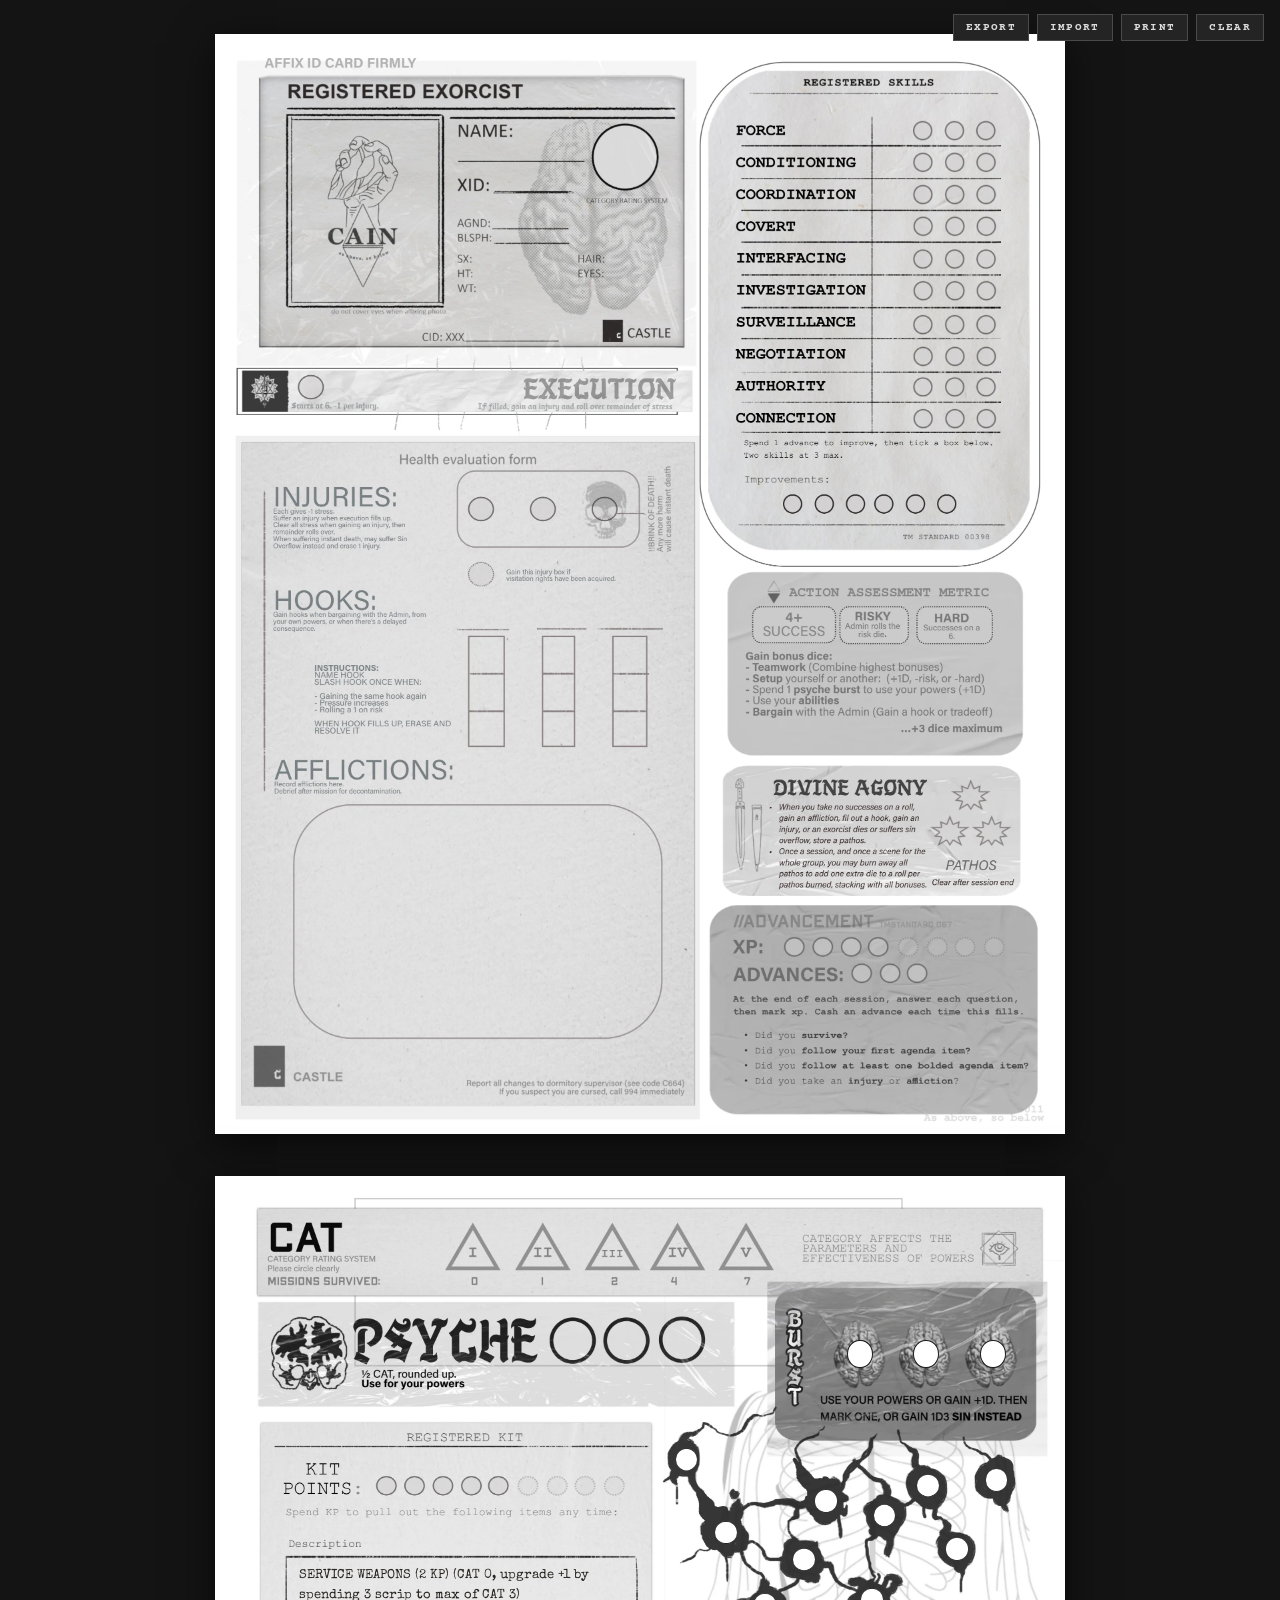
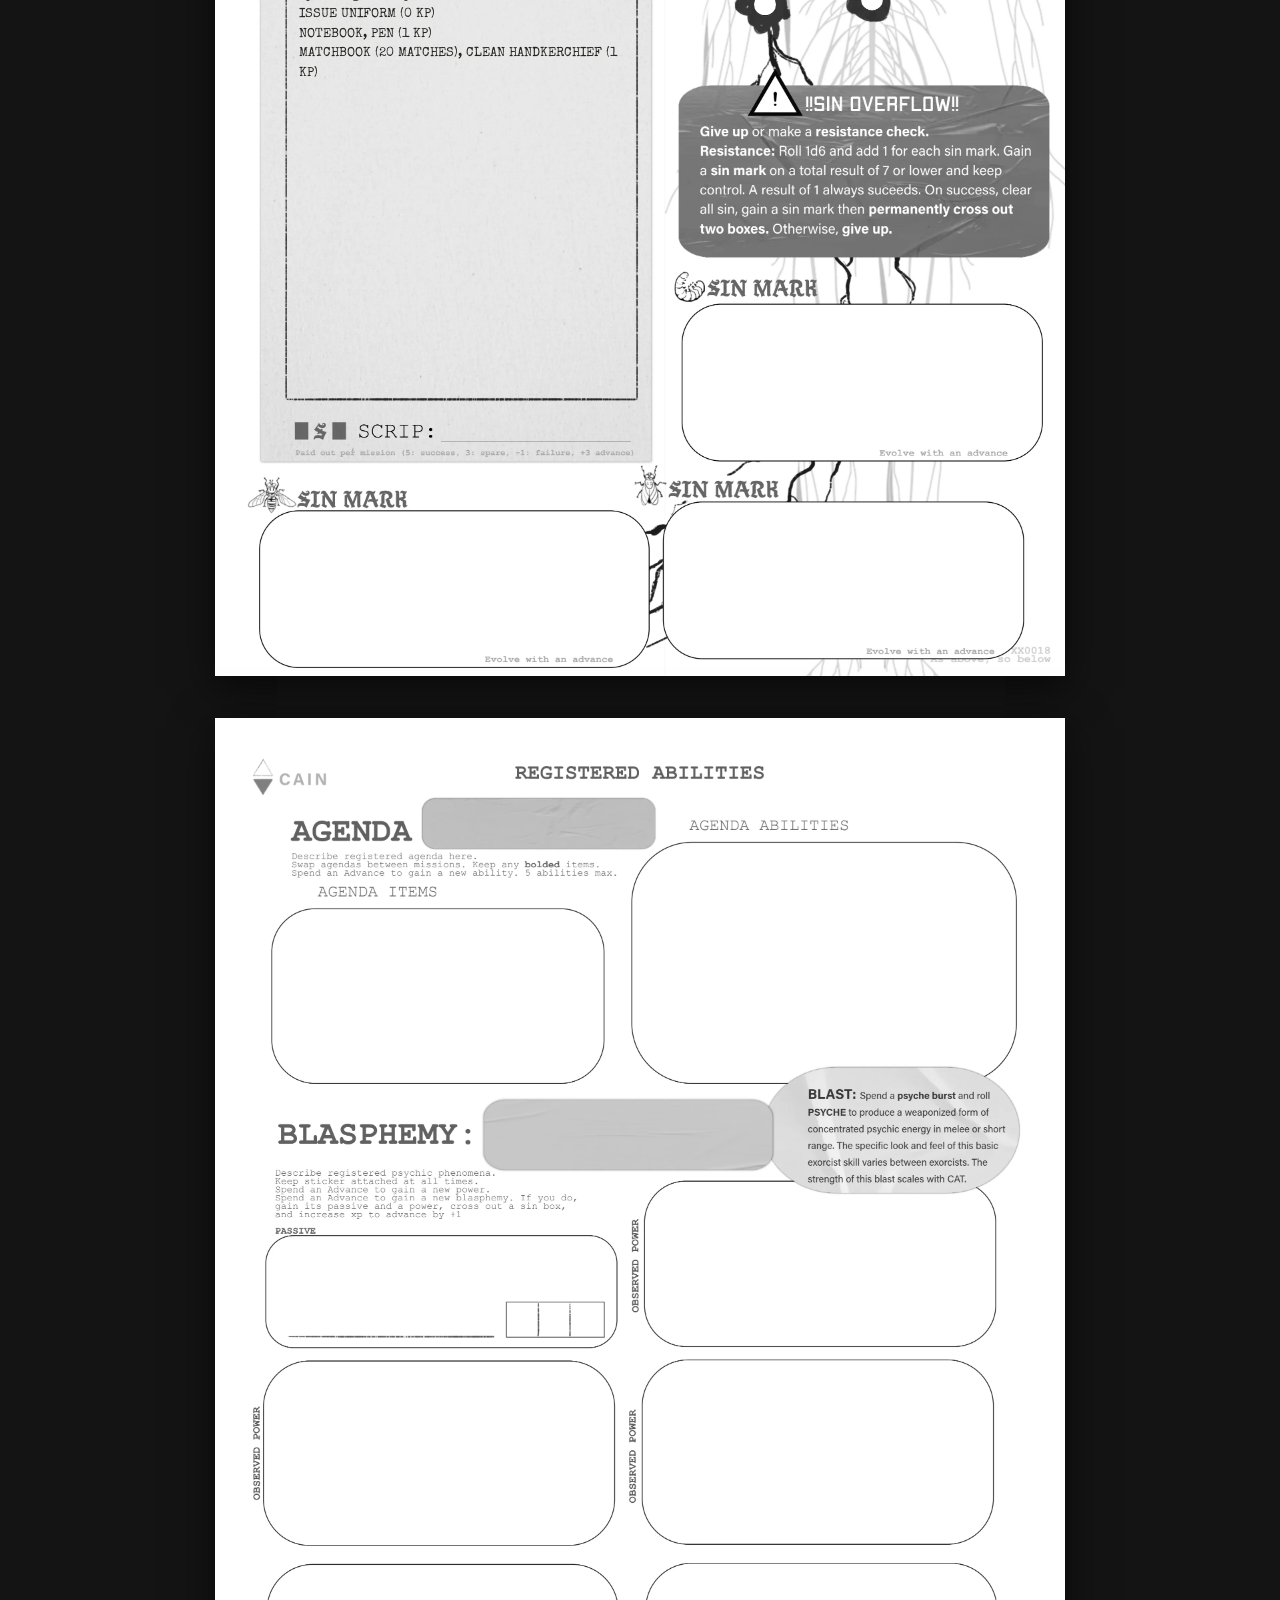
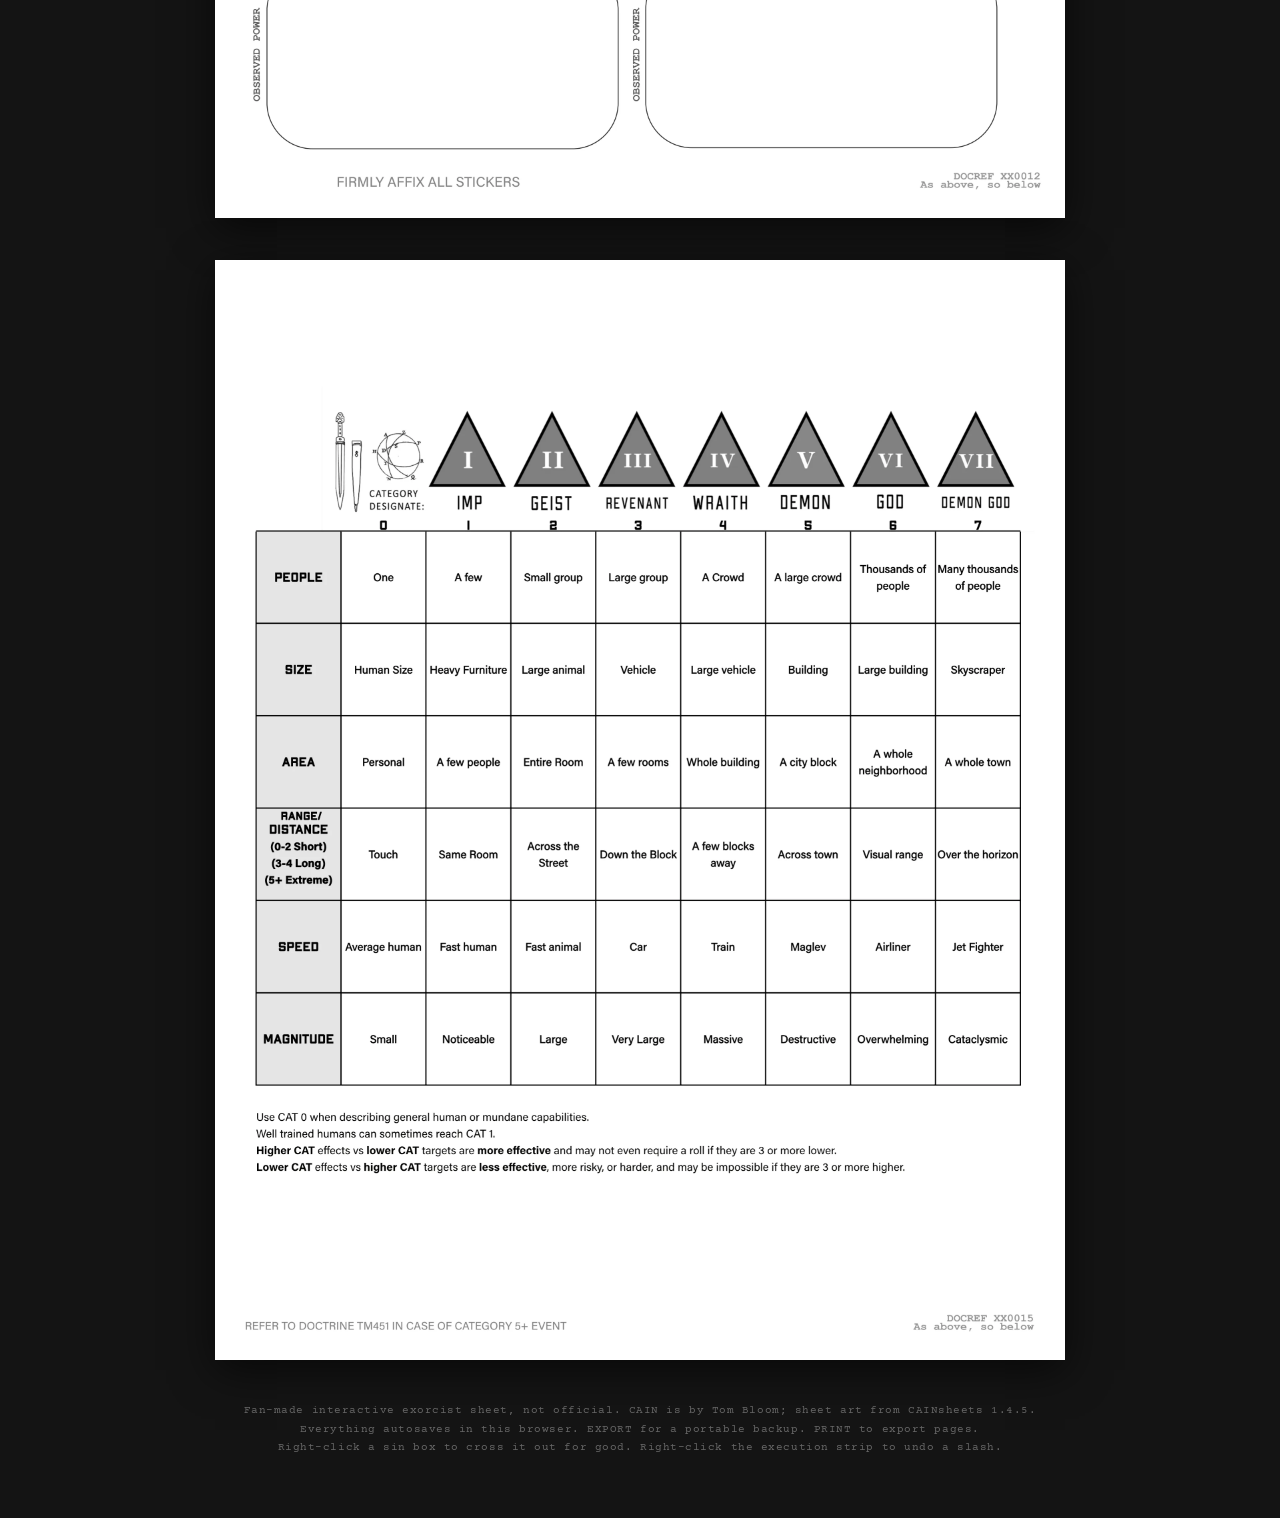
<file: exorcist-sheet/index.html>
<!DOCTYPE html>
<html lang="en">
<head>
<meta charset="utf-8">
<meta name="viewport" content="width=900">
<title>CAIN Registered Exorcist</title>
<link rel="stylesheet" href="style.css">
</head>
<body>
<!--
  CAIN interactive exorcist sheet, built on CAINsheets_1.4.5.pdf.

  Each page's printed art is one full-page render (assets/art/page-N.webp, made by
  ../render-sheet-pages.py), so nothing on the official sheet is cropped or retyped.
  Everything below the art is an interactive overlay, positioned in CSS px on the
  850x1100 sheet (PDF points x 850/612). Positions were measured from the PDF's own
  object bounds and from the renders; after rendering a new PDF version, screenshot
  the sheet and re-measure anything that moved.

  Conventions (app.js owns all behaviour):
    .ce.line / .ce.area  contenteditable text, saved under data-key
    .ac[data-ac]         agenda / blasphemy names with autocomplete
    .dot / .tick         toggles (dot fills black, tick gets a red X)
    .dotrow              data-count dots; data-xs lists each dot's centre x on the sheet,
                         the row's top is the dots' top. The value is the filled count.
    .sindot              sin boxes; right-click crosses one out for good
    .ac art              a known agenda / blasphemy shows its title art from the books
  Every key is unchanged from the first version of the sheet, so saves carry over.
-->
<style>
  /* ---------- page 1 ---------- */
  #page1 .cf { font-size:15px; line-height:16px; height:17px; }
  #page1 .cf.ac { font-size:13px; line-height:14px; height:14px; }
  #page1 #idphoto { left:78px; top:86px; width:145px; height:181px; }
  /* a set CAT fills the printed circle (outer edge 66.7px across, centre 410,123) */
  #page1 #idcat   { left:376.3px; top:89.3px; width:67.4px; height:67.4px; }
  #page1 #idcat-mark { pointer-events:none; display:flex; }
  #page1 #idcat-mark svg { height:32px; fill:#ece6e6; }
  #page1 #exec-hit { left:22px; top:334px; width:441px; height:47px; }
  #page1 #exec-talisman { left:83px; top:341px; width:26px; height:25px; }
  #page1 .inj { --dot:25px; top:462.5px; }
  #page1 .hookname { font-size:11px; line-height:13px; height:14px; top:581px; }
  #page1 .htick { position:absolute; }
  #page1 #afflictions { left:96px; top:786px; width:334px; height:204px; font-size:14px; padding:4px 8px; }
  #page1 .sk { --dot:19px; }
  #page1 .pathos { --dot:18px; }
  #page1 .adv { --dot:20.5px; }

  /* ---------- page 2 ---------- */
  #page2 .cat-hot { top:42px; width:62px; height:56px; }
  #page2 #psyche-dots { --dot:46px; top:141.5px; }
  /* the printed burst bubbles are ovals, taller than wide: draw our own oval, a touch
     larger, over each one, so empty and filled look the same size and stay aligned */
  #page2 #burst-dots  { --dot:25.5px; top:165.5px; }
  #page2 #burst-dots .dot { height:28.5px; top:-1.8px; background:#fff; border-color:#1d1d1d; border-width:1.8px; }
  #page2 #burst-dots .dot.on { background:#141414; }
  #page2 .sindot { --dot:21.5px; }
  #page2 #kp-dots { --dot:20px; top:299.7px; }
  /* the printed kit box is square: fill it, square-cornered, 3.5px inside its dashed border */
  #page2 #kit-list { left:75px; top:385px; width:343px; height:434px; font-size:13px; line-height:1.5;
        padding:5px 9px; border-radius:0; }
  #page2 #scrip { left:226px; top:843px; width:190px; font-size:20px; line-height:22px; height:23px;
        border-bottom:1.5px solid rgba(60,60,56,.28); }
  #page2 .mark { font-size:15px; padding:14px 22px 22px; }
  /* 4px inside each printed rounded box */
  #page2 #mark-worm { left:471px; top:733px;   width:352px; height:148px; border-radius:34px; }
  #page2 #mark-bee  { left:49px;  top:939px;   width:381px; height:148px; border-radius:34px; }
  #page2 #mark-fly  { left:453px; top:930.5px; width:351px; height:148px; border-radius:34px; }

  /* ---------- page 3 ---------- */
  #page3 .ac { position:absolute; font-family:var(--f-hand); color:var(--hand-ink); outline:none;
        cursor:text; white-space:nowrap; overflow:hidden; display:flex; align-items:center; }
  #page3 #f-agenda    { left:212px; top:82px;  width:224px; height:47px; font-size:20px; padding:2px 8px; }
  #page3 #f-blasphemy { left:274px; top:387px; width:268px; height:60px; font-size:24px; padding:5px 10px; }
  #page3 .box { font-size:15px; padding:4px 8px; }
  #page3 #b-items     { left:74px;  top:206px; width:298px; height:144px; }
  #page3 #b-abilities { left:446px; top:150px; width:326px; height:192px; }
  #page3 #b-passive   { left:66px;  top:530px; width:216px; height:86px; }
  #page3 #b-p1 { left:447px; top:481px; width:316px; height:130px; }
  #page3 #b-p2 { left:66px;  top:660px; width:316px; height:150px; }
  #page3 #b-p3 { left:445px; top:659px; width:316px; height:150px; }
  #page3 #b-p4 { left:69px;  top:863px; width:316px; height:150px; }
  #page3 #b-p5 { left:448px; top:862px; width:316px; height:150px; }
  #page3 .tcell { position:absolute; top:584.3px; height:35px; }

  /* ---------- page 4 (CAT reference; the chosen CAT's column is outlined) ---------- */
  #page4 #cat-col { top:145px; width:85px; height:681px; display:none; pointer-events:none;
        border:2.5px solid rgba(184,22,12,.8); background:rgba(200,26,16,.06); }
</style>

<!-- ===================== PAGE 1 ===================== -->
<section class="sheet" id="page1">
  <img class="page-art" src="assets/art/page-1.webp" alt="Exorcist sheet page 1: ID card, execution, health evaluation form, skills, action assessment, divine agony, advancement">

  <!-- ID card -->
  <div id="idphoto" class="a"></div>
  <div id="idcat" class="a"></div>
  <span class="cf ce line a" data-key="p1.name"  style="left:245px;top:110px;width:122px"></span>
  <span class="cf ce line a" data-key="p1.xid"   style="left:280px;top:141px;width:78px"></span>
  <span class="cf ce line ac ac-plain a" data-key="p1.agnd"  data-ac="agenda"    style="left:278px;top:181px;width:120px"></span>
  <span class="cf ce line ac ac-plain a" data-key="p1.blsph" data-ac="blasphemy" style="left:281px;top:195px;width:117px"></span>
  <span class="cf ce line a" data-key="p1.sx"    style="left:262px;top:217px;width:84px"></span>
  <span class="cf ce line a" data-key="p1.ht"    style="left:262px;top:231px;width:84px"></span>
  <span class="cf ce line a" data-key="p1.wt"    style="left:262px;top:246px;width:96px"></span>
  <span class="cf ce line a" data-key="p1.hair"  style="left:392px;top:217px;width:74px"></span>
  <span class="cf ce line a" data-key="p1.eyes"  style="left:392px;top:231px;width:74px"></span>
  <span class="cf ce line a" data-key="p1.cid"   style="left:252px;top:292px;width:92px"></span>

  <!-- execution: click the strip to carve a slash; the printed circle shows the count -->
  <div id="exec-hit" class="a"></div>
  <div id="exec-talisman" class="a"></div>

  <!-- injuries, then the visitation-rights box -->
  <span class="dot bare inj a" data-key="p1.inj.1" style="left:253.6px"></span>
  <span class="dot bare inj a" data-key="p1.inj.2" style="left:315.4px"></span>
  <span class="dot bare inj a" data-key="p1.inj.3" style="left:377.1px"></span>
  <span class="dot bare inj a" data-key="p1.inj.visit" style="left:253.6px;top:527.7px"></span>

  <!-- hooks: a name over each printed line, three slash cells per box -->
  <span class="hookname ce line a" data-key="p1.hook.1.name" style="left:246px;width:48px"></span>
  <span class="hookname ce line a" data-key="p1.hook.2.name" style="left:322px;width:49px"></span>
  <span class="hookname ce line a" data-key="p1.hook.3.name" style="left:385px;width:55px"></span>
  <span class="tick bare htick" data-key="p1.hook.1.t1" style="left:253px;top:602.5px;width:36.8px;height:37.7px"></span>
  <span class="tick bare htick" data-key="p1.hook.1.t2" style="left:253px;top:640.2px;width:36.8px;height:37.3px"></span>
  <span class="tick bare htick" data-key="p1.hook.1.t3" style="left:253px;top:677.5px;width:36.8px;height:35.2px"></span>
  <span class="tick bare htick" data-key="p1.hook.2.t1" style="left:326.9px;top:602.5px;width:33.3px;height:37.7px"></span>
  <span class="tick bare htick" data-key="p1.hook.2.t2" style="left:326.9px;top:640.2px;width:33.3px;height:37.3px"></span>
  <span class="tick bare htick" data-key="p1.hook.2.t3" style="left:326.9px;top:677.5px;width:33.3px;height:35.2px"></span>
  <span class="tick bare htick" data-key="p1.hook.3.t1" style="left:397.2px;top:602.5px;width:35.2px;height:37.7px"></span>
  <span class="tick bare htick" data-key="p1.hook.3.t2" style="left:397.2px;top:640.2px;width:35.2px;height:37.3px"></span>
  <span class="tick bare htick" data-key="p1.hook.3.t3" style="left:397.2px;top:677.5px;width:35.2px;height:35.2px"></span>

  <div id="afflictions" class="ce area a" data-key="p1.afflictions"></div>

  <!-- registered skills: one row per skill, three dots each -->
  <div class="dotrow baredots sk a" data-key="p1.sk.force"         data-count="3" data-xs="707.9,739.8,771.2" style="top:87px"></div>
  <div class="dotrow baredots sk a" data-key="p1.sk.conditioning"  data-count="3" data-xs="707.9,739.8,771.2" style="top:119px"></div>
  <div class="dotrow baredots sk a" data-key="p1.sk.coordination"  data-count="3" data-xs="707.9,739.8,771.2" style="top:151.2px"></div>
  <div class="dotrow baredots sk a" data-key="p1.sk.covert"        data-count="3" data-xs="707.9,739.8,771.2" style="top:182.7px"></div>
  <div class="dotrow baredots sk a" data-key="p1.sk.interfacing"   data-count="3" data-xs="707.9,739.8,771.2" style="top:215.5px"></div>
  <div class="dotrow baredots sk a" data-key="p1.sk.investigation" data-count="3" data-xs="707.9,739.8,771.2" style="top:247.3px"></div>
  <div class="dotrow baredots sk a" data-key="p1.sk.surveillance"  data-count="3" data-xs="707.9,739.8,771.2" style="top:281.2px"></div>
  <div class="dotrow baredots sk a" data-key="p1.sk.negotiation"   data-count="3" data-xs="707.9,739.8,771.2" style="top:313.2px"></div>
  <div class="dotrow baredots sk a" data-key="p1.sk.authority"     data-count="3" data-xs="707.9,739.8,771.2" style="top:343.5px"></div>
  <div class="dotrow baredots sk a" data-key="p1.sk.connection"    data-count="3" data-xs="707.9,739.8,771.2" style="top:375.2px"></div>
  <div class="dotrow baredots sk a" data-key="p1.improve" data-count="6" data-xs="577.6,609.3,640.5,668.9,700.5,731.8" style="top:460.4px"></div>

  <!-- pathos: a dot inside each printed star -->
  <span class="dot bare pathos a" data-key="p1.pathos.1" style="left:746.7px;top:752.2px"></span>
  <span class="dot bare pathos a" data-key="p1.pathos.2" style="left:726px;top:787.8px"></span>
  <span class="dot bare pathos a" data-key="p1.pathos.3" style="left:767.7px;top:788px"></span>

  <!-- advancement -->
  <div class="dotrow baredots adv a" data-key="p1.xp"  data-count="8" data-dashed-from="5" data-xs="579.3,607.6,636.3,663.2,693,722.3,750,779.3" style="top:903px"></div>
  <div class="dotrow baredots adv a" data-key="p1.adv" data-count="3" data-xs="646.8,675.2,702.2" style="top:929.3px"></div>
</section>

<!-- ===================== PAGE 2 ===================== -->
<section class="sheet" id="page2">
  <img class="page-art" src="assets/art/page-2.webp" alt="Exorcist sheet page 2: category, psyche, burst, registered kit, sin, sin overflow, sin marks">

  <!-- CAT: click a triangle to circle it (shared x.cat, also shown on the ID card and page 4) -->
  <span class="cat-hot" data-cat="1" style="left:226.8px"></span>
  <span class="cat-hot" data-cat="2" style="left:296.8px"></span>
  <span class="cat-hot" data-cat="3" style="left:366.3px"></span>
  <span class="cat-hot" data-cat="4" style="left:431.5px"></span>
  <span class="cat-hot" data-cat="5" style="left:500.1px"></span>

  <div id="psyche-dots" class="dotrow baredots a" data-key="x.psyche" data-count="3" data-xs="357.7,411.5,467"></div>
  <div id="burst-dots"  class="dotrow baredots a" data-key="x.burst"  data-count="3" data-xs="645.1,710.9,778"></div>

  <!-- the ten sin boxes, centred on the printed white circles -->
  <span class="dot bare sindot a" data-key="x.sin.1"  style="left:460.6px;top:272.9px"></span>
  <span class="dot bare sindot a" data-key="x.sin.2"  style="left:770.6px;top:293.3px"></span>
  <span class="dot bare sindot a" data-key="x.sin.3"  style="left:702.2px;top:298.8px"></span>
  <span class="dot bare sindot a" data-key="x.sin.4"  style="left:600.4px;top:314.3px"></span>
  <span class="dot bare sindot a" data-key="x.sin.5"  style="left:658.6px;top:328.6px"></span>
  <span class="dot bare sindot a" data-key="x.sin.6"  style="left:500.2px;top:345.6px"></span>
  <span class="dot bare sindot a" data-key="x.sin.7"  style="left:731px;top:362.2px"></span>
  <span class="dot bare sindot a" data-key="x.sin.8"  style="left:578.3px;top:372.6px"></span>
  <span class="dot bare sindot a" data-key="x.sin.9"  style="left:646.2px;top:412.8px"></span>
  <span class="dot bare sindot a" data-key="x.sin.10" style="left:539.3px;top:417.8px"></span>

  <!-- registered kit -->
  <div id="kp-dots" class="dotrow baredots a" data-key="p2.kp" data-count="9" data-dashed-from="6"
       data-xs="171.3,199.5,228,256.3,283.3,313,342.3,370,399.3"></div>
  <div id="kit-list" class="ce area a" data-key="p2.kit" data-ph=""
       data-default="SERVICE WEAPONS (2 KP) (CAT 0, upgrade +1 by spending 3 scrip to max of CAT 3)
ISSUE UNIFORM (0 KP)
NOTEBOOK, PEN (1 KP)
MATCHBOOK (20 MATCHES), CLEAN HANDKERCHIEF (1 KP)"></div>
  <span id="scrip" class="ce line a" data-key="p2.scrip"></span>

  <!-- sin marks: worm (upper), bee (bottom left), fly (bottom right) -->
  <div id="mark-worm" class="mark ce area a" data-key="p2.mark.1" data-ph=""></div>
  <div id="mark-bee"  class="mark ce area a" data-key="p2.mark.2" data-ph=""></div>
  <div id="mark-fly"  class="mark ce area a" data-key="p2.mark.3" data-ph=""></div>
</section>

<!-- ===================== PAGE 3 ===================== -->
<section class="sheet" id="page3">
  <img class="page-art" src="assets/art/page-3.webp" alt="Exorcist sheet page 3: registered abilities, agenda, blasphemy, passive, observed powers">

  <div class="ac" id="f-agenda"    data-key="p3.agenda"    data-ac="agenda"></div>
  <div class="ac" id="f-blasphemy" data-key="p3.blasphemy" data-ac="blasphemy"></div>

  <div class="box ce area a" id="b-items"     data-key="p3.agenda.items"></div>
  <div class="box ce area a" id="b-abilities" data-key="p3.agenda.abilities"></div>
  <div class="box ce area a" id="b-passive"   data-key="p3.passive"></div>
  <span class="tick bare tcell" data-key="p3.passive.t1" style="left:291.3px;width:32px"></span>
  <span class="tick bare tcell" data-key="p3.passive.t2" style="left:323.3px;width:31.7px"></span>
  <span class="tick bare tcell" data-key="p3.passive.t3" style="left:355px;width:34.3px"></span>

  <div class="box ce area a" id="b-p1" data-key="p3.power.1"></div>
  <div class="box ce area a" id="b-p2" data-key="p3.power.2"></div>
  <div class="box ce area a" id="b-p3" data-key="p3.power.3"></div>
  <div class="box ce area a" id="b-p4" data-key="p3.power.4"></div>
  <div class="box ce area a" id="b-p5" data-key="p3.power.5"></div>
</section>

<!-- ===================== PAGE 4 ===================== -->
<section class="sheet" id="page4">
  <img class="page-art" src="assets/art/page-4.webp" alt="Exorcist sheet page 4: category reference chart, CAT 0 to VII by people, size, area, range, speed and magnitude">
  <div id="cat-col" class="a"></div>
</section>

<div id="site-footer">
  Fan-made interactive exorcist sheet, not official. CAIN is by Tom Bloom; sheet art from CAINsheets 1.4.5.<br>
  Everything autosaves in this browser. EXPORT for a portable backup. PRINT to export pages.<br>
  Right-click a sin box to cross it out for good. Right-click the execution strip to undo a slash.
</div>

<script src="app.js"></script>
</body>
</html>
</file>
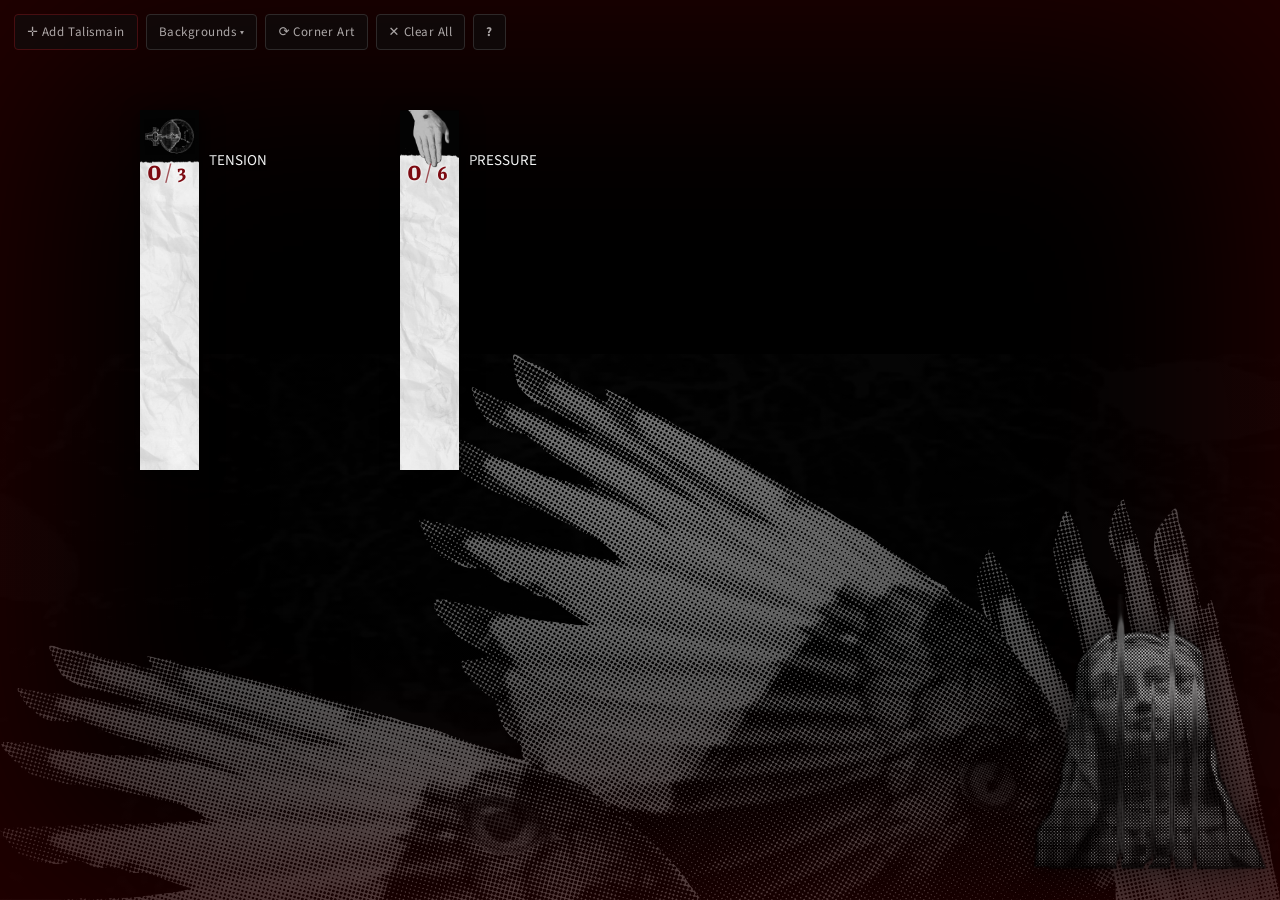
<file: talismains.html>
<!doctype html>
<html lang="en">
    <head>
        <meta charset="UTF-8" />
        <meta name="viewport" content="width=device-width, initial-scale=1.0" />
        <title>CAIN — Talismains</title>
        <!-- Fonts: Source Sans 3 ≈ Acumin Pro (body), Grenze Gotisch ≈ Cuasigothic (details/numbers) -->
        <link rel="preconnect" href="https://fonts.googleapis.com" />
        <link rel="preconnect" href="https://fonts.gstatic.com" crossorigin />
        <link
            href="https://fonts.googleapis.com/css2?family=Source+Sans+3:ital,wght@0,400;0,600;0,700;1,400&family=Grenze+Gotisch:wght@400;500;600;700&display=swap"
            rel="stylesheet"
        />
        <style>
            :root {
                --crimson: #c1121f;
                --ink: #0a0a0a;
                --font-body:
                    "Source Sans 3", "Acumin Pro", "Helvetica Neue", system-ui,
                    sans-serif;
                --font-detail: "Grenze Gotisch", "Cuasigothic", Georgia, serif;
            }
            * {
                box-sizing: border-box;
            }
            html,
            body {
                height: 100%;
                margin: 0;
            }
            body {
                background: #000;
                color: #eee;
                font-family: var(--font-body);
                overflow: hidden;
                user-select: none;
                -webkit-user-select: none;
            }

            /* ---- background layers ---- */
            #bg {
                position: fixed;
                inset: 0;
                background-position: center;
                background-size: cover;
                background-repeat: no-repeat;
                z-index: 0;
                transition: opacity 0.4s ease;
            }
            #bgdim {
                position: fixed;
                inset: 0;
                z-index: 1;
                pointer-events: none;
                background: radial-gradient(
                    ellipse at center,
                    rgba(0, 0, 0, 0.45) 0%,
                    rgba(0, 0, 0, 0.78) 100%
                );
            }
            /* faint blood vignette */
            #vig {
                position: fixed;
                inset: 0;
                z-index: 1;
                pointer-events: none;
                box-shadow: inset 0 0 220px 40px rgba(120, 0, 0, 0.3);
            }

            /* ---- stage where talismains live ---- */
            #stage {
                position: fixed;
                inset: 0;
                z-index: 5;
            }

            /* ---- bottom-right detail decoration ---- */
            #detail {
                position: fixed;
                right: 0;
                bottom: 0;
                z-index: 2;
                max-height: 34vh;
                max-width: 32vw;
                opacity: 0.82;
                pointer-events: auto;
                cursor: pointer;
                filter: drop-shadow(0 0 18px rgba(0, 0, 0, 0.8));
                transition: opacity 0.3s ease;
            }
            #detail:hover {
                opacity: 1;
            }

            /* ---- toolbar ---- */
            #bar {
                position: fixed;
                top: 14px;
                left: 14px;
                z-index: 50;
                display: flex;
                gap: 8px;
                align-items: flex-start;
                flex-wrap: wrap;
                opacity: 0.72;
                transition: opacity 0.4s ease;
            }
            /* dim the toolbar until it's hovered (or a menu/help panel is open) */
            #bar:hover,
            #bar.menuopen {
                opacity: 1;
            }
            .btn {
                background: rgba(15, 15, 15, 0.82);
                color: #e8e8e8;
                border: 1px solid #3a3a3a;
                border-radius: 4px;
                padding: 8px 12px;
                font-family: inherit;
                font-size: 13px;
                letter-spacing: 0.04em;
                cursor: pointer;
                backdrop-filter: blur(3px);
                transition:
                    border-color 0.15s,
                    background 0.15s,
                    color 0.15s;
            }
            .btn:hover {
                border-color: var(--crimson);
                color: #fff;
                background: rgba(40, 8, 10, 0.9);
            }
            .btn.accent {
                border-color: #5a1418;
            }

            #bgwrap {
                position: relative;
            }
            #bgmenu {
                position: absolute;
                top: 42px;
                left: 0;
                background: rgba(12, 12, 12, 0.94);
                border: 1px solid #3a3a3a;
                border-radius: 6px;
                padding: 10px;
                width: 300px;
                display: none;
                backdrop-filter: blur(5px);
                box-shadow: 0 12px 40px rgba(0, 0, 0, 0.7);
            }
            #bgmenu.open {
                display: block;
            }
            #bgmenu .row {
                display: flex;
                flex-wrap: wrap;
                gap: 8px;
            }
            #bgmenu .thumb {
                width: 80px;
                height: 54px;
                object-fit: cover;
                border: 1px solid #444;
                border-radius: 4px;
                cursor: pointer;
                transition:
                    border-color 0.15s,
                    transform 0.12s;
            }
            #bgmenu .thumb:hover {
                border-color: var(--crimson);
                transform: scale(1.04);
            }
            #bgmenu .thumb.sel {
                border-color: var(--crimson);
                box-shadow: 0 0 0 2px rgba(193, 18, 31, 0.5);
            }
            #bgmenu .none {
                width: 80px;
                height: 54px;
                border: 1px dashed #555;
                border-radius: 4px;
                cursor: pointer;
                display: flex;
                align-items: center;
                justify-content: center;
                font-size: 11px;
                color: #999;
            }
            #bgmenu .none:hover {
                border-color: var(--crimson);
                color: #fff;
            }
            #bgmenu label {
                display: block;
                font-size: 11px;
                color: #aaa;
                margin: 10px 0 4px;
            }
            #bgmenu input[type="range"] {
                width: 100%;
                accent-color: var(--crimson);
            }
            #bgmenu .fitrow {
                display: flex;
                flex-wrap: wrap;
                gap: 5px;
            }
            #bgmenu .fitrow button {
                flex: 1 1 28%;
                padding: 6px 4px;
                font-size: 11px;
                font-family: inherit;
                letter-spacing: 0.02em;
                background: rgba(20, 20, 20, 0.85);
                color: #cfcfcf;
                border: 1px solid #3a3a3a;
                border-radius: 4px;
                cursor: pointer;
                transition:
                    border-color 0.15s,
                    background 0.15s,
                    color 0.15s;
            }
            #bgmenu .fitrow button:hover {
                border-color: var(--crimson);
                color: #fff;
            }
            #bgmenu .fitrow button.sel {
                border-color: var(--crimson);
                background: rgba(70, 10, 12, 0.92);
                color: #fff;
            }

            /* ---- talismain card ---- */
            /* No z-index on .card on purpose: cards must NOT form their own stacking
     context, so every .strip (z-index:2) paints above every .label (z-index:1)
     globally — a label can never cover an adjacent talismain's clickable area.
     Front-to-back ordering among cards is handled by DOM order (see bringFront). */
            .card {
                position: absolute;
                display: flex;
                align-items: flex-start;
                gap: 8px;
            }
            .strip {
                position: relative;
                cursor: grab;
                flex: 0 0 auto;
                z-index: 2;
            }
            .strip.grabbing {
                cursor: grabbing;
            }
            .strip img.paper {
                display: block;
                height: var(--h, 360px);
                width: auto;
                -webkit-user-drag: none;
                pointer-events: none;
                filter: drop-shadow(3px 6px 10px rgba(0, 0, 0, 0.75));
            }
            .strip.cut {
                animation: shake 0.26s cubic-bezier(0.25, 0.5, 0.3, 1);
            }
            /* the knife lands: a hard perpendicular jolt that rings down */
            @keyframes shake {
                0% {
                    transform: translate(0, 0);
                }
                12% {
                    transform: translate(-5px, 3px) rotate(-1.2deg);
                }
                32% {
                    transform: translate(4px, -2px) rotate(0.9deg);
                }
                55% {
                    transform: translate(-2px, 1px) rotate(-0.45deg);
                }
                78% {
                    transform: translate(1px, -1px) rotate(0.2deg);
                }
                100% {
                    transform: translate(0, 0);
                }
            }

            /* slash counter near the top, just after the art — count / target (N) */
            .num {
                position: absolute;
                top: 12%;
                left: 50%;
                transform: translateX(-50%);
                display: flex;
                align-items: baseline;
                justify-content: center;
                font-family: var(--font-detail);
                font-size: 24px;
                font-weight: 600;
                color: #7c0a11;
                line-height: 1;
                text-shadow:
                    0 0 3px rgba(255, 255, 255, 0.95),
                    0 0 2px rgba(255, 255, 255, 0.95);
                z-index: 5;
                white-space: nowrap;
                padding: 1px 3px;
                border-radius: 3px;
            }
            .num .count {
                font-size: 30px;
            }
            .num .sep {
                opacity: 0.65;
                margin: 0 2px;
                font-weight: 400;
            }
            .num .target {
                outline: none;
                cursor: text;
                min-width: 0.7em;
                text-align: left;
                border-radius: 3px;
                padding: 0 2px;
            }
            .num .target:hover {
                background: rgba(255, 255, 255, 0.35);
            }
            .num .target:focus {
                background: rgba(255, 255, 255, 0.6);
                color: #a00;
            }
            .num .target:empty:not(:focus):before {
                content: "—";
                color: #7c0a11;
                opacity: 0.45;
            }

            /* slash overlay layer */
            .slashes {
                position: absolute;
                inset: 0;
                pointer-events: none;
                z-index: 4;
                overflow: visible;
            }
            svg.slash {
                position: absolute;
                overflow: visible;
                will-change: transform;
            }
            /* the instant a cut lands it burns hot-bright, then cools to plain red */
            svg.slash.fresh {
                animation: slashflash 0.45s cubic-bezier(0.2, 0.6, 0.3, 1);
            }
            @keyframes slashflash {
                0% {
                    filter: brightness(2.1) saturate(1.4)
                        drop-shadow(0 0 8px rgba(255, 60, 30, 0.9));
                }
                100% {
                    filter: brightness(1) saturate(1)
                        drop-shadow(0 0 0 rgba(255, 60, 30, 0));
                }
            }

            /* text label next to talismain — shrinks to its content so a word or two
     stays tiny; sits BELOW strips (z-index:1) so it never blocks clicks. */
            .label {
                position: relative;
                z-index: 1;
                align-self: flex-start;
                /* offset relative to the strip HEIGHT (--h), not a % — a % margin
                   resolves against the card's WIDTH, so the label crept downward
                   as the box widened while typing. */
                margin-top: calc(var(--h, 360px) * 0.11);
                width: max-content;
                max-width: 190px;
                max-height: 62vh;
                overflow-y: auto;
                color: #f2f2f2;
                font-size: 15px;
                line-height: 1.4;
                white-space: pre-wrap;
                overflow-wrap: anywhere;
                outline: none;
                cursor: text;
                text-shadow:
                    0 1px 4px #000,
                    0 0 8px rgba(0, 0, 0, 0.85);
                border-left: 2px solid rgba(193, 18, 31, 0);
                padding-left: 0;
                transition:
                    border-color 0.2s,
                    padding-left 0.2s;
            }
            .label:hover,
            .label:focus {
                border-left-color: rgba(193, 18, 31, 0.7);
                padding-left: 8px;
            }
            /* when empty, collapse to a small unobtrusive mark instead of a wide hint */
            .label:empty {
                width: 1.1em;
                opacity: 0.85;
            }
            .label:empty:before {
                content: "✎";
                color: #5a5a5a;
                font-size: 13px;
            }
            .label:empty:hover,
            .label:empty:focus {
                width: max-content;
            }
            .label:empty:hover:before,
            .label:empty:focus:before {
                content: "name / notes…";
                color: #8a8a8a;
            }

            /* per-card hover controls */
            /* controls float just ABOVE the top of the talismain (clear of the seal art
     and the label). The whole box stays pointer-active even while invisible, so
     simply mousing into the airspace where the buttons live reveals them — no
     need to touch the talismain first. Generous padding fattens that hover
     target and bridges the gap down to the strip so they never flicker away. */
            .ctrls {
                position: absolute;
                bottom: 100%;
                left: 50%;
                transform: translateX(-50%);
                display: flex;
                gap: 5px;
                padding: 12px 18px 8px;
                opacity: 0;
                transition: opacity 0.15s;
                z-index: 7;
                pointer-events: auto;
            }
            .card:hover .ctrls {
                opacity: 1;
            }
            /* invisible buttons must not be clickable — they arm only once shown */
            .ctrls button {
                pointer-events: none;
                width: 22px;
                height: 22px;
                border-radius: 50%;
                border: 1px solid #444;
                background: rgba(15, 15, 15, 0.9);
                color: #ddd;
                cursor: pointer;
                font-size: 12px;
                display: flex;
                align-items: center;
                justify-content: center;
                padding: 0;
                line-height: 1;
            }
            .card:hover .ctrls button {
                pointer-events: auto;
            }
            .ctrls button:hover {
                border-color: var(--crimson);
                color: #fff;
                background: #2a0809;
            }

            /* ---- resolved (filled) state: the ✕ becomes ✓, counter pulses amber ---- */
            .ctrls button.resolved {
                border-color: #b8860b;
                color: #ffd56b;
                background: rgba(40, 28, 4, 0.92);
            }
            .ctrls button.resolved:hover {
                border-color: #ffcc4d;
                color: #fff;
                background: #3a2a06;
            }

            /* ---- bottom-right resize grip: generous invisible hotspot with a
     faint corner bracket that appears while hovering the card ---- */
            .rsz {
                position: absolute;
                right: -7px;
                bottom: -7px;
                width: 20px;
                height: 20px;
                cursor: nwse-resize;
                z-index: 5;
            }
            .rsz:after {
                content: "";
                position: absolute;
                right: 7px;
                bottom: 7px;
                width: 13px;
                height: 13px;
                /* dark dog-ear triangle so it reads on the white paper */
                background: linear-gradient(
                    to top left,
                    rgba(25, 22, 20, 0.6) 50%,
                    transparent 50%
                );
                opacity: 0;
                transition: opacity 0.15s;
            }
            .card:hover .rsz:after {
                opacity: 0.5;
            }
            .rsz:hover:after {
                opacity: 1;
            }
            .card.filled .num {
                animation: fullpulse 1.8s ease-in-out infinite;
            }
            @keyframes fullpulse {
                0%,
                100% {
                    text-shadow:
                        0 0 3px rgba(255, 255, 255, 0.95),
                        0 0 2px rgba(255, 255, 255, 0.95);
                }
                50% {
                    text-shadow:
                        0 0 7px rgba(255, 205, 90, 0.95),
                        0 0 14px rgba(255, 165, 40, 0.7),
                        0 0 2px rgba(255, 255, 255, 0.95);
                }
            }

            /* ---- dramatic deletion: rip (unfilled) / burn (filled) ---- */
            .card.leaving .label {
                transition: opacity 0.35s ease;
                opacity: 0;
                pointer-events: none;
            }
            .rip,
            .burnwrap {
                position: absolute;
                left: 0;
                top: 0;
                pointer-events: none;
                z-index: 8;
            }

            /* ====== rip: violent tear into ribbons + flying paper scraps ====== */
            /* the ribbon falls (ripfall) and lends perspective to its slice; the
     slice inside carries the jagged clip AND the spin, so the torn shape
     itself turns in the air */
            .ribbon {
                position: absolute;
                left: 0;
                top: 0;
                width: 100%;
                height: 100%;
                transform-origin: 50% 0%;
                perspective: 520px;
                will-change: transform, opacity;
                animation: ripfall var(--dur, 1s)
                    cubic-bezier(0.36, 0.06, 0.32, 1) forwards;
            }
            .rslice {
                position: absolute;
                inset: 0;
                will-change: transform;
                animation: ribbonspin var(--fsp, 0.7s) linear
                    var(--fdl, 0.15s) infinite;
            }
            .rslice > .strip {
                cursor: default;
            }
            /* each falling strip spins steadily about its own long axis — flat to
     the camera, then edge-on, then flat — like a dropped paper streamer.
     The start delay (--fdl) keeps the strip reading as whole at the crack. */
            @keyframes ribbonspin {
                from {
                    transform: rotateY(0turn);
                }
                to {
                    transform: rotateY(var(--fdir, 1turn));
                }
            }
            /* crack apart (16%), hang together a beat, then tumble down and fade */
            @keyframes ripfall {
                0% {
                    transform: translate(0, 0) rotate(0deg);
                    opacity: 1;
                }
                16% {
                    transform: translate(var(--spread, 0), -12px)
                        rotate(calc(var(--rot) * 0.12));
                    opacity: 1;
                }
                66% {
                    opacity: 1;
                }
                100% {
                    transform: translate(var(--dx), var(--dy)) rotate(var(--rot));
                    opacity: 0;
                }
            }
            /* small paper scraps that burst from the tear (match the strip's white) */
            .shard {
                position: absolute;
                z-index: 9;
                will-change: transform, opacity;
                background: linear-gradient(
                    135deg,
                    #f6f5f1 0%,
                    #dbd8d0 55%,
                    #b8b4a8 100%
                );
                box-shadow: 0 1px 3px rgba(0, 0, 0, 0.6);
                animation: shardfly var(--sd, 0.85s)
                    cubic-bezier(0.16, 0.7, 0.3, 1) forwards;
            }
            @keyframes shardfly {
                0% {
                    opacity: 1;
                    transform: translate(0, 0) rotate(0deg) scale(1);
                }
                100% {
                    opacity: 0;
                    transform: translate(var(--sx), var(--sy)) rotate(var(--sr))
                        scale(0.35);
                }
            }
            .tearflash {
                position: absolute;
                inset: -12%;
                z-index: 10;
                pointer-events: none;
                mix-blend-mode: screen;
                background: radial-gradient(
                    circle at 50% 45%,
                    rgba(255, 240, 210, 0.9) 0%,
                    rgba(255, 255, 255, 0) 65%
                );
                animation: tearflash 0.28s ease-out forwards;
            }
            @keyframes tearflash {
                0% {
                    opacity: 0;
                    transform: scale(0.5);
                }
                22% {
                    opacity: 1;
                }
                100% {
                    opacity: 0;
                    transform: scale(1.5);
                }
            }

            /* ====== burn: bottom-up dissolve, driven frame-by-frame from JS ====== */
            /* the mask reads an inline --burn that the rAF loop updates every frame;
               filter (live heat warp) and transform (violent flutter) are set inline */
            .burnwrap > .strip {
                --burn: -16%;
                transform-origin: 50% 12%;
                will-change: transform, filter;
                -webkit-mask-image: linear-gradient(
                    to top,
                    transparent var(--burn),
                    #000 calc(var(--burn) + 8%)
                );
                mask-image: linear-gradient(
                    to top,
                    transparent var(--burn),
                    #000 calc(var(--burn) + 8%)
                );
            }
            /* charred scorch riding just above the burn line — lives INSIDE the
               masked paper clone so it inherits the mask and every transform */
            .char {
                position: absolute;
                left: -4%;
                width: 108%;
                height: 26px;
                background: linear-gradient(
                    to top,
                    rgba(15, 8, 5, 0.98) 0%,
                    rgba(52, 26, 13, 0.75) 40%,
                    rgba(90, 50, 25, 0.3) 70%,
                    transparent 100%
                );
                mix-blend-mode: multiply;
                filter: blur(1px);
                z-index: 6;
                pointer-events: none;
            }
            /* the burning front: a thick, flickering band of fire */
            .flame {
                position: absolute;
                left: -6%;
                width: 112%;
                height: 30px;
                transform: translateY(-50%);
                background: radial-gradient(
                    ellipse 60% 135% at 50% 45%,
                    #fff7cc 0%,
                    #ffd24a 20%,
                    #ff8a1e 44%,
                    #ff3a0a 62%,
                    rgba(150, 20, 0, 0) 82%
                );
                box-shadow: 0 -5px 12px 2px rgba(20, 5, 0, 0.9);
                filter: blur(2px) brightness(1.4);
                mix-blend-mode: screen;
                z-index: 3;
                opacity: 0;
                pointer-events: none;
            }
            /* white-hot fast sparks */
            .spark {
                position: absolute;
                border-radius: 50%;
                background: radial-gradient(
                    circle,
                    #fffbe8 0%,
                    #ffd27a 45%,
                    rgba(255, 140, 30, 0) 75%
                );
                box-shadow: 0 0 6px 1px rgba(255, 200, 90, 0.9);
                mix-blend-mode: screen;
                opacity: 0;
                z-index: 5;
                will-change: transform, opacity;
                animation: sparkfly var(--ad, 0.6s) ease-out var(--adl, 0s) forwards;
            }
            @keyframes sparkfly {
                0% {
                    opacity: 0;
                    transform: translate(0, 0) scale(1);
                }
                12% {
                    opacity: 1;
                }
                100% {
                    opacity: 0;
                    transform: translate(var(--ax, 0), var(--ay, -160px)) scale(0.2);
                }
            }
            /* slower orange embers that flutter up */
            .ember {
                position: absolute;
                border-radius: 50%;
                background: radial-gradient(
                    circle,
                    #ffe6a0 0%,
                    #ff8a2a 50%,
                    rgba(255, 80, 0, 0) 78%
                );
                box-shadow: 0 0 5px 1px rgba(255, 140, 40, 0.7);
                mix-blend-mode: screen;
                opacity: 0;
                z-index: 4;
                will-change: transform, opacity;
                animation: emberfly var(--ad, 1s) ease-out var(--adl, 0s) forwards;
            }
            @keyframes emberfly {
                0% {
                    opacity: 0;
                    transform: translate(0, 0) scale(1) rotate(0deg);
                }
                15% {
                    opacity: 0.95;
                }
                100% {
                    opacity: 0;
                    transform: translate(var(--ax, 0), var(--ay, -120px)) scale(0.3)
                        rotate(140deg);
                }
            }
            /* drifting smoke */
            .smoke {
                position: absolute;
                border-radius: 50%;
                background: radial-gradient(
                    circle,
                    rgba(120, 110, 100, 0.5) 0%,
                    rgba(60, 55, 50, 0) 70%
                );
                opacity: 0;
                z-index: 2;
                will-change: transform, opacity;
                animation: smokerise var(--ad, 1.2s) ease-out var(--adl, 0s) forwards;
            }
            @keyframes smokerise {
                0% {
                    opacity: 0;
                    transform: translate(0, 0) scale(0.5);
                }
                25% {
                    opacity: 0.5;
                }
                100% {
                    opacity: 0;
                    transform: translate(var(--ax, 0), var(--ay, -100px)) scale(2.2);
                }
            }
            @media (prefers-reduced-motion: reduce) {
                .card.filled .num {
                    animation: none;
                }
                .strip.cut,
                svg.slash.fresh {
                    animation: none;
                }
            }

            #help {
                position: relative;
            }
            #helpBtn {
                cursor: help;
                font-weight: 700;
            }
            #helpPanel {
                position: absolute;
                top: calc(100% + 6px);
                right: 0;
                width: 440px;
                background: rgba(12, 12, 12, 0.94);
                border: 1px solid #3a3a3a;
                border-radius: 6px;
                padding: 12px 14px;
                font-size: 12px;
                color: #bbb;
                line-height: 1.75;
                opacity: 0;
                pointer-events: none;
                transform: translateY(-6px);
                transition:
                    opacity 0.18s ease,
                    transform 0.18s ease;
                backdrop-filter: blur(5px);
                box-shadow: 0 12px 40px rgba(0, 0, 0, 0.7);
            }
            #help:hover #helpPanel {
                opacity: 1;
                transform: translateY(0);
            }
            #helpPanel b {
                color: #c98;
                font-weight: 400;
            }
            #helpPanel .credit {
                margin-top: 8px;
                padding-top: 8px;
                border-top: 1px solid #333;
                color: #888;
                font-size: 11px;
                line-height: 1.5;
            }
        </style>
    </head>
    <body>
        <div id="bg"></div>
        <div id="bgdim"></div>
        <div id="vig"></div>

        <div id="stage"></div>
        <img id="detail" alt="" title="click to shuffle corner art" />

        <div id="bar">
            <button class="btn accent" id="addBtn">✛ Add Talismain</button>
            <div id="bgwrap">
                <button class="btn" id="bgBtn">Backgrounds ▾</button>
                <div id="bgmenu">
                    <div class="row" id="bgRow"></div>
                    <input type="file" id="bgUpload" accept="image/*" hidden />
                    <label>Placement</label>
                    <div class="fitrow" id="bgFitRow">
                        <button data-fit="cover">⤢ Fill</button>
                        <button data-fit="contain">▣ Fit</button>
                        <button data-fit="top">⌃ Top</button>
                        <button data-fit="bottom">⌄ Bottom</button>
                        <button data-fit="left">‹ Left</button>
                        <button data-fit="right">› Right</button>
                    </div>
                    <label>Background dim</label>
                    <input
                        type="range"
                        id="bgDim"
                        min="0"
                        max="90"
                        value="55"
                    />
                </div>
            </div>
            <button class="btn" id="shuffleBtn">⟳ Corner Art</button>
            <button class="btn" id="clearBtn">✕ Clear All</button>
            <div id="help">
                <button class="btn" id="helpBtn" aria-label="instructions">
                    ?
                </button>
                <div id="helpPanel">
                    <b>Drag</b> a talismain to move it · <b>Click</b> it to
                    carve a slash · <b>Right-click</b> removes a slash · the
                    counter tracks <b>slashes / N</b>; <b>click the N</b> to set
                    the target · <b>Click beside it</b> to add text ·
                    <b>Ctrl/⌘ + scroll</b> or <b>drag the ◢ corner</b> to
                    resize · Hover a strip for <b>swap art / delete</b>.
                    <div class="credit">
                        CAIN and the artwork on this board belong to Tom
                        Bloom. This is an unofficial, fan-made play aid — not
                        affiliated with or endorsed by him.
                    </div>
                </div>
            </div>
        </div>

        <script>
            const ROOT = "reference/";
            // These curated lists are the fallback used when the page is opened
            // as a plain file:// document (browsers block folder listing there).
            // Served through the launcher's local web server, loadFolders() below
            // replaces them with a live read of the folders, so images you drop
            // into reference/{talismains,details,backgrounds} show up on refresh.
            let TALISMAINS = [
                "CAIN_1.4-0471-p079.png",
                "CAIN_1.4-0505-p081.png",
                "CAIN_1.4-0506-p081.png",
                "CAIN_1.4-0507-p081.png",
                "CAIN_1.4-0508-p081.png",
                "CAIN_1.4-0509-p081.png",
                "CAIN_1.4-0510-p081.png",
                "CAIN_1.4-0512-p081.png",
                "CAIN_1.4-0513-p081.png",
                "CAIN_1.4-0531-p081.png",
                "empty.png",
            ].map((f) => ROOT + "talismains/" + f);

            let DETAILS = [
                "CAIN_1.4-0007-p006.png",
                "CAIN_1.4-0009-p006.png",
                "CAIN_1.4-0010-p006.png",
                "CAIN_1.4-0023-p009.png",
                "CAIN_1.4-0086-p020.png",
                "CAIN_1.4-0147-p027.png",
                "CAIN_1.4-0152-p028.png",
                "CAIN_1.4-0188-p031.png",
                "CAIN_1.4-0197-p031.png",
                "CAIN_1.4-0216-p034.png",
                "CAIN_1.4-0218-p034.png",
                "CAIN_1.4-0242-p036.png",
                "CAIN_1.4-0243-p036.png",
                "CAIN_1.4-0256-p037.png",
                "CAIN_1.4-0273-p038.png",
                "CAIN_1.4-0320-p046.png",
                "CAIN_1.4-0428-p071.png",
                "CAIN_1.4-0429-p071.png",
                "CAIN_1.4-0430-p071.png",
                "CAIN_1.4-0431-p071.png",
                "CAIN_1.4-0457-p078.png",
                "gamesforfreaks_issue2.3-0138-p016.png",
                "gamesforfreaks_issue3.1-0026-p004.png",
                "gamesforfreaks_issue3.1-0027-p004.png",
            ].map((f) => ROOT + "details/" + f);

            let BACKGROUNDS = [
                "CAIN_1.4-0436-p073.png",
                "gamesforfreaks_issue1.3-0063-p010.png",
                "gamesforfreaks_issue1.3-0066-p011.png",
                "gamesforfreaks_issue3.1-0118-p017.png",
                "gamesforfreaks_issue3.1-0218-p023.png",
            ].map((f) => ROOT + "backgrounds/" + f);

            /* ---------- live folder loading (served over http) ----------
               When the page is opened through the local server, the browser
               can fetch a directory and get an auto-generated index listing.
               We parse the <a href> links, keep the images, and use them in
               place of the curated arrays. On file:// the fetch throws and we
               silently keep the fallback lists, so double-clicking still works. */
            const IMG_RE = /\.(png|jpe?g|gif|webp|svg|avif|bmp)$/i;
            // files living in a folder that should NOT be offered as choices
            const FOLDER_EXCLUDE = {
                talismains: new Set(["slashes.png"]), // the reference image, not a strip
            };
            async function listDir(sub) {
                try {
                    const res = await fetch(ROOT + sub + "/", {
                        cache: "no-store",
                    });
                    if (!res.ok) return null;
                    if (!/html/i.test(res.headers.get("content-type") || ""))
                        return null;
                    const doc = new DOMParser().parseFromString(
                        await res.text(),
                        "text/html",
                    );
                    const ex = FOLDER_EXCLUDE[sub] || new Set();
                    const names = Array.from(doc.querySelectorAll("a[href]"))
                        .map((a) => a.getAttribute("href") || "")
                        .filter(
                            (h) =>
                                h &&
                                !h.startsWith("?") &&
                                !h.startsWith("/") &&
                                !h.includes("../"),
                        )
                        // Caddy prefixes listing entries with "./"; strip it so
                        // hrefs are bare filenames like python -m http.server's.
                        .map((h) => h.replace(/\/+$/, "").replace(/^\.\//, ""))
                        .filter((h) => IMG_RE.test(h))
                        .filter(
                            (h) =>
                                !ex.has(decodeURIComponent(h).split("/").pop()),
                        );
                    const uniq = Array.from(new Set(names)).sort((a, b) =>
                        a.toLowerCase().localeCompare(b.toLowerCase()),
                    );
                    return uniq.length
                        ? uniq.map((h) => ROOT + sub + "/" + h)
                        : null;
                } catch (e) {
                    return null; // file:// or no listing available -> use fallback
                }
            }
            async function loadFolders() {
                const [tal, det, bg] = await Promise.all([
                    listDir("talismains"),
                    listDir("details"),
                    listDir("backgrounds"),
                ]);
                if (tal) TALISMAINS = tal;
                if (det) DETAILS = det;
                if (bg) BACKGROUNDS = bg;
            }

            const stage = document.getElementById("stage");
            const rnd = (a, b) => a + Math.random() * (b - a);
            const pick = (arr) => arr[Math.floor(Math.random() * arr.length)];
            const clamp = (v, a, b) => (v < a ? a : v > b ? b : v);

            let state = {
                cards: [],
                bg: null,
                bgDim: 55,
                bgFit: "cover",
                detail: null,
            };
            let zTop = 10;
            let nextId = 1;
            let addOffset = 0;

            /* ---------------- persistence ---------------- */
            function save() {
                try {
                    localStorage.setItem(
                        "cain_talismains",
                        JSON.stringify(state),
                    );
                } catch (e) {}
            }
            function load() {
                try {
                    const s = JSON.parse(
                        localStorage.getItem("cain_talismains"),
                    );
                    if (s && s.cards) return s;
                } catch (e) {}
                return null;
            }

            /* user-uploaded backgrounds live under their own key so their big
   data URLs aren't rewritten with every board save; state.bg refers to
   them as "user:<id>". They exist only in this browser's localStorage. */
            const USERBG_KEY = "cain_talismains_userbgs";
            let userBgs = (() => {
                try {
                    const a = JSON.parse(localStorage.getItem(USERBG_KEY));
                    if (Array.isArray(a)) return a;
                } catch (e) {}
                return [];
            })();
            function saveUserBgs() {
                try {
                    localStorage.setItem(USERBG_KEY, JSON.stringify(userBgs));
                    return true;
                } catch (e) {
                    return false;
                }
            }
            function userBgSrc(id) {
                const b = userBgs.find((x) => x.id === id);
                return b ? b.data : null;
            }
            // Downscale + re-encode as JPEG so a phone photo doesn't blow the
            // ~5MB localStorage quota; backgrounds sit behind a dim layer, so
            // the quality loss is invisible in practice.
            async function addUserBg(file) {
                const obj = URL.createObjectURL(file);
                try {
                    const img = await new Promise((res, rej) => {
                        const i = new Image();
                        i.onload = () => res(i);
                        i.onerror = () => rej(new Error("bad image"));
                        i.src = obj;
                    });
                    const MAX = 1920;
                    const k = Math.min(
                        1,
                        MAX / Math.max(img.width, img.height),
                    );
                    const cv = document.createElement("canvas");
                    cv.width = Math.max(1, Math.round(img.width * k));
                    cv.height = Math.max(1, Math.round(img.height * k));
                    cv.getContext("2d").drawImage(
                        img,
                        0,
                        0,
                        cv.width,
                        cv.height,
                    );
                    const id =
                        Date.now().toString(36) +
                        Math.random().toString(36).slice(2, 6);
                    userBgs.push({
                        id,
                        data: cv.toDataURL("image/jpeg", 0.82),
                    });
                    if (!saveUserBgs()) {
                        userBgs.pop();
                        alert(
                            "No room left in this browser's storage — right-click an uploaded background to remove it, then try again.",
                        );
                        return;
                    }
                    buildBgMenu();
                    setBackground("user:" + id);
                } finally {
                    URL.revokeObjectURL(obj);
                }
            }

            /* ---------------- slash generation ----------------
   Modeled on the book's slashes (reference/talismains/slashes.png — drawn
   for a HORIZONTAL talisman, so rotate it 90° to see the intended look on
   our vertical strips): each slash is a shallow "\" cut, right end dipping
   ~12–28°, crossing the full strip width — a solid, ragged brush-stroke
   body (mostly opaque, blunt marker-like ends) with ONE long hairline on
   the same axis that thins out and breaks into flecks past the tips. All
   cuts lean the same way and stack down the strip like tally marks.
   Stored slash geometry carries a version — older saves regenerate on load. */
            const SLASH_V = 3;
            const FILTER_VARIANTS = 6;

            // Shared, reusable filters (one set of variants for all slashes — far cheaper
            // than a turbulence filter per slash). "sltex" = dry-brush texture (streaky
            // transparency + rough edges) for the thick strokes; "slsharp" = a light
            // roughen only, keeping the hairlines crisp and continuous.
            (function injectFilters() {
                const NS = "http://www.w3.org/2000/svg";
                const svg = document.createElementNS(NS, "svg");
                svg.setAttribute("width", "0");
                svg.setAttribute("height", "0");
                svg.setAttribute("aria-hidden", "true");
                svg.style.cssText =
                    "position:absolute;width:0;height:0;overflow:hidden;";
                let defs = "";
                for (let i = 0; i < FILTER_VARIANTS; i++) {
                    defs += `
    <filter id="sltex${i}" x="-15%" y="-180%" width="130%" height="460%" color-interpolation-filters="sRGB">
      <feTurbulence type="fractalNoise" baseFrequency="${(0.018 + 0.004 * i).toFixed(3)} ${(0.42 + 0.04 * i).toFixed(3)}" numOctaves="2" seed="${i * 7 + 3}" result="n"/>
      <feColorMatrix in="n" type="matrix"
        values="0 0 0 0 0  0 0 0 0 0  0 0 0 0 0  5 0 0 0 -0.45" result="m"/>
      <feComposite in="SourceGraphic" in2="m" operator="in" result="tx"/>
      <feDisplacementMap in="tx" in2="n" scale="3.2" xChannelSelector="R" yChannelSelector="G"/>
    </filter>
    <filter id="slsharp${i}" x="-15%" y="-180%" width="130%" height="460%" color-interpolation-filters="sRGB">
      <feTurbulence type="fractalNoise" baseFrequency="${(0.05 + 0.006 * i).toFixed(3)} 0.18" numOctaves="2" seed="${i * 5 + 1}" result="n"/>
      <feColorMatrix in="n" type="matrix"
        values="0 0 0 0 0  0 0 0 0 0  0 0 0 0 0  1.35 0 0 0 -0.18" result="m"/>
      <feComposite in="SourceGraphic" in2="m" operator="in" result="tx"/>
      <feDisplacementMap in="tx" in2="n" scale="2" xChannelSelector="R" yChannelSelector="G"/>
    </filter>`;
                }
                svg.innerHTML = `<defs>${defs}</defs>`;
                document.body.appendChild(svg);
            })();

            // one tapered "spindle" stroke (filled outline that narrows to sharp tips).
            // plateauK > 1 turns the smooth taper into a marker-like plateau: the
            // stroke ramps to full width quickly, stays fat, and ends bluntly.
            function spindlePath(
                len,
                x0,
                cy,
                amp,
                phase,
                drift,
                maxHalf,
                taperPow,
                plateauK = 1,
            ) {
                const segs = 16,
                    pts = [];
                for (let i = 0; i <= segs; i++) {
                    const t = i / segs;
                    const x = x0 + t * len;
                    const y =
                        cy +
                        Math.sin(t * Math.PI * 1.15 + phase) * amp +
                        drift * (t - 0.5) * 2;
                    pts.push([x, y, t]);
                }
                const c01 = (v) => (v < 0 ? 0 : v > 1 ? 1 : v);
                const half = (t) =>
                    maxHalf *
                    Math.pow(
                        Math.min(1, Math.sin(Math.PI * c01(t)) * plateauK),
                        taperPow,
                    );
                const top = [],
                    bot = [];
                for (let i = 0; i < pts.length; i++) {
                    const [x, y, t] = pts[i];
                    const p = pts[Math.max(0, i - 1)],
                        q = pts[Math.min(pts.length - 1, i + 1)];
                    let tx = q[0] - p[0],
                        ty = q[1] - p[1];
                    const m = Math.hypot(tx, ty) || 1;
                    tx /= m;
                    ty /= m;
                    const nx = -ty,
                        ny = tx,
                        hw = half(t);
                    top.push([x + nx * hw, y + ny * hw]);
                    bot.push([x - nx * hw, y - ny * hw]);
                }
                const ring = top.concat(bot.reverse());
                let d = `M ${ring[0][0].toFixed(1)} ${ring[0][1].toFixed(1)}`;
                for (let i = 1; i < ring.length; i++)
                    d += ` L ${ring[i][0].toFixed(1)} ${ring[i][1].toFixed(1)}`;
                return d + " Z";
            }

            const REDS = [
                "#e60a02",
                "#ff2a16",
                "#d40600",
                "#f5160a",
                "#c50400",
            ];
            // build the bundle: a solid ragged BODY (one or two strokes stacked nearly
            // on top of each other, mostly opaque, blunt ends) + exactly ONE long thin
            // hairline through the same axis whose tips thin out and fleck apart.
            // `len` is the body length; the hairline overshoots it on both ends.
            function makeSlash(len) {
                const H = 46,
                    cy = H / 2;
                const hairLen = len * rnd(1.3, 1.55);
                const w = Math.ceil(hairLen) + 24,
                    cx = w / 2;
                // near-straight: a whisper of bow, tiny phase jitter (big random
                // phases made banana/S-curves; the book's cuts are almost straight)
                const phase = rnd(-0.5, 0.5),
                    drift = rnd(-1.6, 1.6),
                    amp = rnd(0.9, 2.0);
                const baseOff = rnd(-1.2, 1.2); // the whole bundle's centre line
                const thick = [],
                    hair = [];
                // sometimes the brush doubles back: a second body stroke almost on top
                const nThick = 1 + (Math.random() < 0.35 ? 1 : 0);
                for (let k = 0; k < nThick; k++) {
                    const L = len * rnd(0.8, 0.97);
                    thick.push({
                        d: spindlePath(
                            L,
                            cx - L / 2 + rnd(-len * 0.07, len * 0.07),
                            cy + baseOff + rnd(-1.0, 1.0),
                            amp * rnd(0.85, 1.1),
                            phase + rnd(-0.2, 0.2),
                            drift,
                            len * rnd(0.026, 0.034), // fat: width scales with length
                            0.8,
                            2.4, // plateau: full width fast, blunt ragged ends
                        ),
                        fill: REDS[[0, 2][k % 2]],
                        opacity: k === 0 ? rnd(0.96, 1) : rnd(0.85, 0.92),
                    });
                }
                // the single hairline: runs the whole cut and well past both ends
                hair.push({
                    d: spindlePath(
                        hairLen,
                        cx - hairLen / 2,
                        cy + baseOff + rnd(-1.1, 1.1),
                        amp * rnd(0.95, 1.1),
                        phase + rnd(-0.15, 0.15),
                        drift * rnd(1.0, 1.3),
                        rnd(0.55, 0.9),
                        0.55,
                    ),
                    fill: REDS[1],
                    opacity: rnd(0.9, 0.98),
                });
                return { thick, hair, w, h: H };
            }
            // shallow book-style angle: all cuts lean the same way ("\"), jittered
            const slashRot = () => rnd(11, 28);
            // body length crosses the strip with a modest overhang each side
            const slashLen = (stripW) =>
                Math.max(80, Math.min(240, stripW * rnd(1.15, 1.5)));

            // build an svg slash element from stored data, positioned at the click point.
            function buildSlash(data, anim) {
                const { thick, hair, w, h, left, top, rot, seed } = data;
                const NS = "http://www.w3.org/2000/svg";
                const svg = document.createElementNS(NS, "svg");
                svg.setAttribute("class", "slash");
                svg.setAttribute("viewBox", `0 0 ${w} ${h}`);
                svg.style.width = w + "px";
                svg.style.height = h + "px";
                svg.style.left = left + "px";
                svg.style.top = top + "px";
                svg.style.transform = `translate(-50%,-50%) rotate(${rot}deg)`;

                const v = (seed || 0) % FILTER_VARIANTS;
                const tp = (thick || [])
                    .map(
                        (s) =>
                            `<path d="${s.d}" fill="${s.fill}" fill-opacity="${s.opacity}"/>`,
                    )
                    .join("");
                const hp = (hair || [])
                    .map(
                        (s) =>
                            `<path d="${s.d}" fill="${s.fill}" fill-opacity="${s.opacity}"/>`,
                    )
                    .join("");
                svg.innerHTML = `<g filter="url(#sltex${v})">${tp}</g><g filter="url(#slsharp${v})">${hp}</g>`;

                if (anim) {
                    // the "cut": a fast strike revealed left-to-right — with the
                    // "\" tilt that sweeps down across the strip like a drawn
                    // knife — burning hot-bright for an instant (.fresh)
                    svg.style.clipPath = "inset(-90% 102% -90% -8%)";
                    svg.classList.add("fresh");
                    svg.getBoundingClientRect();
                    requestAnimationFrame(() => {
                        svg.style.transition =
                            "clip-path .13s cubic-bezier(.3,.1,.2,1)";
                        svg.style.clipPath = "inset(-90% -8% -90% -8%)";
                    });
                }
                return svg;
            }

            /* ---------------- card rendering ---------------- */
            function renderCard(c) {
                const card = document.createElement("div");
                card.className = "card";
                card.style.left = c.x + "px";
                card.style.top = c.y + "px";
                card.style.setProperty("--h", (c.h || 360) + "px");

                const strip = document.createElement("div");
                strip.className = "strip";

                const img = document.createElement("img");
                img.className = "paper";
                img.src = c.img;
                img.alt = "";

                // counter: live slash count "/" editable target N (only N is editable)
                const num = document.createElement("div");
                num.className = "num";
                const countEl = document.createElement("span");
                countEl.className = "count";
                countEl.textContent = c.slashes ? c.slashes.length : 0;
                const sep = document.createElement("span");
                sep.className = "sep";
                sep.textContent = "/";
                const targetEl = document.createElement("span");
                targetEl.className = "target";
                targetEl.contentEditable = "plaintext-only";
                if (c.target == null)
                    c.target =
                        c.number != null && c.number !== ""
                            ? parseInt(c.number, 10) || ""
                            : "";
                targetEl.textContent = c.target === 0 ? "0" : c.target || "";
                targetEl.addEventListener("input", () => {
                    const v = targetEl.textContent
                        .replace(/[^0-9]/g, "")
                        .slice(0, 3);
                    c.target = v === "" ? "" : parseInt(v, 10);
                    updateResolveState(card);
                    save();
                });
                // a single click anywhere on the counter starts editing N (the target)
                num.addEventListener("mousedown", (e) => {
                    e.stopPropagation();
                    if (e.target !== targetEl) {
                        e.preventDefault();
                        targetEl.focus();
                        const sel = getSelection(),
                            rng = document.createRange();
                        rng.selectNodeContents(targetEl);
                        rng.collapse(false);
                        sel.removeAllRanges();
                        sel.addRange(rng);
                    }
                });
                num.append(countEl, sep, targetEl);
                card._countEl = countEl;

                const slLayer = document.createElement("div");
                slLayer.className = "slashes";

                strip.append(img, num, slLayer);

                const label = document.createElement("div");
                label.className = "label";
                label.contentEditable = "plaintext-only";
                label.textContent = c.text || "";
                label.addEventListener("input", () => {
                    c.text = label.textContent;
                    save();
                });
                label.addEventListener("mousedown", (e) => e.stopPropagation());

                const ctrls = document.createElement("div");
                ctrls.className = "ctrls";
                const swapB = document.createElement("button");
                swapB.textContent = "↻";
                swapB.title = "swap art";
                const delB = document.createElement("button");
                delB.textContent = "✕";
                delB.title = "delete";
                card._delB = delB;
                ctrls.append(swapB, delB);
                // the ctrls box is always pointer-active (hover affordance), so a
                // click in its padding must not fall through and carve a slash
                ctrls.addEventListener("mousedown", (e) => e.stopPropagation());
                swapB.addEventListener("mousedown", (e) => e.stopPropagation());
                delB.addEventListener("mousedown", (e) => e.stopPropagation());
                swapB.addEventListener("click", () => {
                    let n;
                    do {
                        n = pick(TALISMAINS);
                    } while (n === c.img && TALISMAINS.length > 1);
                    c.img = n;
                    img.src = n;
                    save();
                });
                delB.addEventListener("click", () => {
                    dissolveCard(card, c, strip);
                });

                // controls live inside the strip so they stay centred over the talismain
                // (not the card+label), keeping them clear of the label's ✎ on thin strips
                strip.appendChild(ctrls);
                const rsz = document.createElement("div");
                rsz.className = "rsz";
                rsz.title = "drag to resize";
                strip.appendChild(rsz);
                card._rsz = rsz;
                card.append(strip, label);
                card._data = c;
                card._strip = strip;
                card._slLayer = slLayer;

                // restore existing slashes; regenerate anything from an older
                // geometry version (keeps position, re-rolls the shape/angle)
                (c.slashes || []).forEach((sd, idx) => {
                    if (sd && sd.v !== SLASH_V) {
                        // strip may not be laid out yet; fall back to the
                        // talisman art's ~0.22 width:height aspect
                        const g = makeSlash(
                            slashLen(
                                strip.clientWidth || (c.h || 360) * 0.22,
                            ),
                        );
                        sd = Object.assign({}, sd, {
                            v: SLASH_V,
                            thick: g.thick,
                            hair: g.hair,
                            w: g.w,
                            h: g.h,
                            rot: slashRot(),
                        });
                        delete sd.d;
                        delete sd.cd;
                        if (sd.left == null)
                            sd.left = (strip.clientWidth || 78) / 2;
                        if (sd.top == null) sd.top = (c.h || 360) * 0.5;
                        if (sd.seed == null)
                            sd.seed = Math.floor(rnd(1, 999999));
                        c.slashes[idx] = sd;
                    }
                    slLayer.appendChild(buildSlash(sd, false));
                });

                updateResolveState(card);
                wireInteractions(card, c, strip, slLayer);
                stage.appendChild(card); // DOM order = stacking order (cards carry no z-index)
                return card;
            }

            // Bring a card to the front by moving it to the end of the stage's DOM.
            // Cards have no z-index, so later-in-DOM = painted on top. c.z is kept only
            // so the stack order can be restored on reload.
            function bringFront(card) {
                const c = card._data;
                c.z = ++zTop;
                if (stage.lastElementChild !== card) stage.appendChild(card);
                save();
            }

            /* ---------------- interactions: drag / slash / resize ---------------- */
            function wireInteractions(card, c, strip, slLayer) {
                let down = null,
                    dragging = false;

                strip.addEventListener("mousedown", (e) => {
                    if (e.button !== 0) return;
                    down = { x: e.clientX, y: e.clientY, ox: c.x, oy: c.y };
                    dragging = false;
                    bringFront(card);
                    strip.classList.add("grabbing");
                    e.preventDefault();
                });

                window.addEventListener("mousemove", (e) => {
                    if (!down) return;
                    const dx = e.clientX - down.x,
                        dy = e.clientY - down.y;
                    if (!dragging && Math.hypot(dx, dy) > 4) dragging = true;
                    if (dragging) {
                        c.x = down.ox + dx;
                        c.y = down.oy + dy;
                        card.style.left = c.x + "px";
                        card.style.top = c.y + "px";
                    }
                });

                window.addEventListener("mouseup", (e) => {
                    if (!down) return;
                    strip.classList.remove("grabbing");
                    const wasDrag = dragging;
                    down = null;
                    if (wasDrag) {
                        save();
                        return;
                    }
                    // it was a click -> carve a slash at the cursor position
                    if (e.button === 0) addSlash(c, card, e);
                });

                // right-click removes the most recent slash
                strip.addEventListener("contextmenu", (e) => {
                    e.preventDefault();
                    removeSlash(c, card);
                });

                // ctrl/cmd + wheel resizes
                card.addEventListener(
                    "wheel",
                    (e) => {
                        if (!(e.ctrlKey || e.metaKey)) return;
                        e.preventDefault();
                        c.h = Math.max(
                            160,
                            Math.min(760, (c.h || 360) - e.deltaY * 0.4),
                        );
                        card.style.setProperty("--h", c.h + "px");
                        save();
                    },
                    { passive: false },
                );

                // dragging the corner grip resizes too. Width follows the art's
                // aspect, so the vertical cursor travel drives the height 1:1.
                let rs = null;
                card._rsz.addEventListener("mousedown", (e) => {
                    if (e.button !== 0) return;
                    e.stopPropagation();
                    e.preventDefault();
                    rs = { y: e.clientY, oh: c.h || 360 };
                    bringFront(card);
                    document.body.style.cursor = "nwse-resize";
                });
                window.addEventListener("mousemove", (e) => {
                    if (!rs) return;
                    c.h = Math.max(
                        160,
                        Math.min(760, rs.oh + (e.clientY - rs.y)),
                    );
                    card.style.setProperty("--h", c.h + "px");
                });
                window.addEventListener("mouseup", () => {
                    if (!rs) return;
                    rs = null;
                    document.body.style.cursor = "";
                    save();
                });
            }

            function addSlash(c, card, e) {
                const strip = card._strip,
                    slLayer = card._slLayer;
                const r = strip.getBoundingClientRect();
                // cut sized to the strip width; soft-clamp the click point so the
                // solid body always crosses the paper instead of hanging in space
                const len = slashLen(r.width);
                const g = makeSlash(len);
                const rot = slashRot();
                // vertical half-extent of the tilted body at this angle
                const vext =
                    (len * 0.95 * Math.sin((rot * Math.PI) / 180)) / 2;
                const data = {
                    v: SLASH_V,
                    thick: g.thick,
                    hair: g.hair,
                    w: g.w,
                    h: g.h,
                    left: clamp(
                        e.clientX - r.left,
                        r.width * 0.32,
                        r.width * 0.68,
                    ),
                    top: clamp(
                        e.clientY - r.top,
                        vext + 6,
                        r.height - vext - 6,
                    ),
                    rot,
                    seed: Math.floor(rnd(1, 999999)),
                };
                c.slashes = c.slashes || [];
                c.slashes.push(data);
                slLayer.appendChild(buildSlash(data, true));
                if (card._countEl) card._countEl.textContent = c.slashes.length;
                updateResolveState(card);
                strip.classList.remove("cut");
                void strip.offsetWidth;
                strip.classList.add("cut");
                save();
            }

            function removeSlash(c, card) {
                const slLayer = card._slLayer;
                // ignore slashes already animating out, so every one can be removed
                const live = Array.from(slLayer.children).filter(
                    (s) => !s.classList.contains("dying"),
                );
                if (!live.length) return;
                c.slashes.pop();
                const last = live[live.length - 1];
                last.classList.add("dying");
                // un-cut: the wipe retreats back up the stroke the way it came
                last.style.clipPath = "inset(-90% -8% -90% -8%)";
                last.getBoundingClientRect();
                last.style.transition =
                    "clip-path .18s cubic-bezier(.55,0,.8,.4), opacity .18s ease";
                last.style.clipPath = "inset(-90% 102% -90% -8%)";
                last.style.opacity = "0.3";
                setTimeout(() => last.remove(), 200);
                if (card._countEl) card._countEl.textContent = c.slashes.length;
                updateResolveState(card);
                save();
            }

            /* ---------- resolve state + dramatic deletion ----------
               A talismain is "full" once its slash count reaches its target N.
               Full talismains show a ✓ (resolved) instead of ✕, and delete with a
               burn-away; unfilled ones tear into ribbons. */
            function isFilled(c) {
                const t = parseInt(c.target, 10);
                const n = c.slashes ? c.slashes.length : 0;
                return Number.isFinite(t) && t > 0 && n >= t;
            }
            function updateResolveState(card) {
                const c = card._data,
                    delB = card._delB;
                if (!delB) return;
                const filled = isFilled(c);
                delB.textContent = filled ? "✓" : "✕";
                delB.title = filled ? "resolve (full)" : "delete";
                delB.classList.toggle("resolved", filled);
                card.classList.toggle("filled", filled);
            }

            const prefersReduced = () =>
                window.matchMedia &&
                matchMedia("(prefers-reduced-motion: reduce)").matches;

            // a clone of the strip's visuals (art + counter + slashes), minus controls.
            // The clone must be visible even if the source strip was already hidden —
            // cloneNode copies inline style, and an inherited visibility:hidden here
            // is what made every rip ribbon render as nothing.
            function cloneStripVisual(strip) {
                const clone = strip.cloneNode(true);
                clone.classList.remove("cut", "grabbing");
                clone.style.visibility = "";
                const cc = clone.querySelector(".ctrls");
                if (cc) cc.remove();
                return clone;
            }

            function dissolveCard(card, c, strip) {
                if (card._leaving) return;
                card._leaving = true;
                // detach from state now so a reload mid-animation won't resurrect it;
                // the DOM node lingers only until its animation ends
                state.cards = state.cards.filter((x) => x !== c);
                save();
                card.classList.add("leaving");
                card.style.pointerEvents = "none";
                const W = strip.offsetWidth || 60,
                    H = strip.offsetHeight || 360;
                const finish = () => card.remove();
                if (prefersReduced()) {
                    card.style.transition = "opacity .25s ease";
                    card.style.opacity = "0";
                    setTimeout(finish, 280);
                    return;
                }
                if (isFilled(c)) burnAway(card, strip, W, H, finish);
                else ripApart(card, strip, W, H, finish);
            }

            // violently tear the strip into ragged ribbons + a burst of paper scraps
            function ripApart(card, strip, W, H, done) {
                const N = 6,
                    ROWS = 9;
                // shared ragged seam x-positions (%), so neighbouring ribbons interlock
                const seams = [];
                for (let j = 0; j <= N; j++) {
                    const base = (j / N) * 100,
                        col = [];
                    for (let r = 0; r < ROWS; r++)
                        col.push(j === 0 || j === N ? base : base + rnd(-6, 6));
                    seams.push(col);
                }
                const wrap = document.createElement("div");
                wrap.className = "rip";
                wrap.style.width = W + "px";
                wrap.style.height = H + "px";

                // bright flash at the moment of the tear
                const flash = document.createElement("div");
                flash.className = "tearflash";
                wrap.appendChild(flash);

                for (let i = 0; i < N; i++) {
                    const rib = document.createElement("div");
                    rib.className = "ribbon";
                    // slice layer: jagged clip + long-axis spin (see CSS). It
                    // spins about its OWN centerline, not the strip's middle.
                    const slice = document.createElement("div");
                    slice.className = "rslice";
                    slice.appendChild(cloneStripVisual(strip));
                    const pts = [];
                    const yAt = (r) => ((r / (ROWS - 1)) * 100).toFixed(2);
                    for (let r = 0; r < ROWS; r++)
                        pts.push(`${seams[i][r].toFixed(2)}% ${yAt(r)}%`);
                    for (let r = ROWS - 1; r >= 0; r--)
                        pts.push(`${seams[i + 1][r].toFixed(2)}% ${yAt(r)}%`);
                    slice.style.clipPath = `polygon(${pts.join(",")})`;
                    slice.style.transformOrigin =
                        (((i + 0.5) / N) * 100).toFixed(1) + "% 50%";
                    slice.style.setProperty(
                        "--fsp",
                        rnd(0.55, 0.95).toFixed(2) + "s",
                    );
                    slice.style.setProperty(
                        "--fdl",
                        rnd(0.08, 0.24).toFixed(2) + "s",
                    );
                    slice.style.setProperty(
                        "--fdir",
                        Math.random() < 0.5 ? "1turn" : "-1turn",
                    );
                    rib.appendChild(slice);
                    const centre = (i + 0.5) / N - 0.5; // -0.5 .. 0.5
                    // fan the strips apart first (so you SEE it tear), then they fall
                    rib.style.setProperty(
                        "--spread",
                        (centre * rnd(55, 85)).toFixed(0) + "px",
                    );
                    rib.style.setProperty(
                        "--dx",
                        (centre * 190 + rnd(-30, 30)).toFixed(0) + "px",
                    );
                    rib.style.setProperty("--dy", rnd(300, 520).toFixed(0) + "px");
                    rib.style.setProperty(
                        "--rot",
                        (centre * 90 + rnd(-30, 30)).toFixed(0) + "deg",
                    );
                    rib.style.setProperty("--dur", rnd(0.88, 1.15).toFixed(2) + "s");
                    rib.style.animationDelay = (i * 0.015).toFixed(3) + "s";
                    wrap.appendChild(rib);
                }

                // exploding paper scraps — light-coloured so the tear reads on black
                for (let i = 0; i < 30; i++) {
                    const sh = document.createElement("div");
                    sh.className = "shard";
                    sh.style.width = rnd(6, 20).toFixed(0) + "px";
                    sh.style.height = rnd(6, 22).toFixed(0) + "px";
                    sh.style.left = rnd(-6, 94).toFixed(0) + "%";
                    sh.style.top = rnd(0, 94).toFixed(0) + "%";
                    sh.style.clipPath = `polygon(${rnd(0, 30).toFixed(0)}% 0%, 100% ${rnd(0, 40).toFixed(0)}%, ${rnd(55, 100).toFixed(0)}% 100%, 0% ${rnd(50, 100).toFixed(0)}%)`;
                    sh.style.setProperty("--sx", rnd(-230, 230).toFixed(0) + "px");
                    sh.style.setProperty("--sy", rnd(-150, 300).toFixed(0) + "px");
                    sh.style.setProperty("--sr", rnd(-640, 640).toFixed(0) + "deg");
                    sh.style.setProperty("--sd", rnd(0.62, 1.0).toFixed(2) + "s");
                    sh.style.animationDelay = rnd(0, 0.077).toFixed(3) + "s";
                    wrap.appendChild(sh);
                }
                // hide the source strip only AFTER cloning it into the ribbons —
                // cloning first is what makes the ribbons visible at all
                strip.style.visibility = "hidden";
                card.appendChild(wrap);
                setTimeout(done, 1270);
            }

            // burn the strip away bottom-up — driven frame-by-frame so the whole
            // talismain writhes, the heat-warp crawls and grows, and it sheds sparks,
            // embers and smoke. Fast and violent.
            let burnSeq = 0;
            function burnAway(card, strip, W, H, done) {
                const NS = "http://www.w3.org/2000/svg";
                const fid = "burn" + ++burnSeq;
                // a per-burn filter we can drive live (the shared one was static)
                const fsvg = document.createElementNS(NS, "svg");
                fsvg.setAttribute("width", "0");
                fsvg.setAttribute("height", "0");
                fsvg.style.cssText = "position:absolute;width:0;height:0;";
                fsvg.innerHTML = `<defs><filter id="${fid}" x="-60%" y="-60%" width="220%" height="220%" color-interpolation-filters="sRGB">
      <feTurbulence type="fractalNoise" baseFrequency="0.012 0.02" numOctaves="2" seed="${Math.floor(rnd(1, 9999))}" result="n"/>
      <feDisplacementMap in="SourceGraphic" in2="n" scale="5" xChannelSelector="R" yChannelSelector="G"/>
    </filter></defs>`;
                document.body.appendChild(fsvg);
                const turb = fsvg.querySelector("feTurbulence");
                const disp = fsvg.querySelector("feDisplacementMap");

                const wrap = document.createElement("div");
                wrap.className = "burnwrap";
                wrap.style.width = W + "px";
                wrap.style.height = H + "px";
                const paper = cloneStripVisual(strip);
                paper.style.filter = `url(#${fid})`;
                // scorched edge inside the clone: masked and transformed with it
                const char = document.createElement("div");
                char.className = "char";
                paper.appendChild(char);
                wrap.appendChild(paper);

                const flame = document.createElement("div");
                flame.className = "flame";
                wrap.appendChild(flame);

                const DUR = 555; // ms — fast and violent
                // particle factory: each emits from near the rising burn front
                const spawn = (cls, n, opt) => {
                    for (let i = 0; i < n; i++) {
                        const el = document.createElement("div");
                        el.className = cls;
                        const delay = rnd(0, opt.maxDelay);
                        const sz = rnd(opt.min, opt.max);
                        el.style.width = el.style.height = sz.toFixed(1) + "px";
                        el.style.left = rnd(0, 100).toFixed(1) + "%";
                        el.style.bottom =
                            ((delay / (DUR / 1000)) * 100 + rnd(-4, 8)).toFixed(1) +
                            "%";
                        el.style.setProperty(
                            "--ax",
                            rnd(-opt.spread, opt.spread).toFixed(0) + "px",
                        );
                        el.style.setProperty(
                            "--ay",
                            rnd(opt.riseMin, opt.riseMax).toFixed(0) + "px",
                        );
                        el.style.setProperty(
                            "--ad",
                            rnd(opt.durMin, opt.durMax).toFixed(2) + "s",
                        );
                        el.style.setProperty("--adl", delay.toFixed(2) + "s");
                        wrap.appendChild(el);
                    }
                };
                spawn("spark", 30, {
                    min: 2,
                    max: 4,
                    maxDelay: 0.42,
                    spread: 80,
                    riseMin: -210,
                    riseMax: -110,
                    durMin: 0.35,
                    durMax: 0.62,
                });
                spawn("ember", 24, {
                    min: 3,
                    max: 7,
                    maxDelay: 0.46,
                    spread: 45,
                    riseMin: -160,
                    riseMax: -80,
                    durMin: 0.54,
                    durMax: 0.92,
                });
                spawn("smoke", 9, {
                    min: 20,
                    max: 42,
                    maxDelay: 0.46,
                    spread: 34,
                    riseMin: -130,
                    riseMax: -70,
                    durMin: 0.69,
                    durMax: 1.08,
                });

                strip.style.visibility = "hidden";
                card.appendChild(wrap);

                let start = null;
                const ph1 = rnd(0, 6.28),
                    ph2 = rnd(0, 6.28);
                function frame(now) {
                    if (start == null) start = now;
                    const p = Math.min(1, (now - start) / DUR);
                    const t = (now - start) / 1000;
                    // bottom-up consumption
                    paper.style.setProperty("--burn", (-16 + p * 140).toFixed(1) + "%");
                    // heat-warp that crawls and intensifies as it burns
                    disp.setAttribute("scale", (5 + p * p * 38).toFixed(1));
                    turb.setAttribute(
                        "baseFrequency",
                        (0.012 + p * 0.022).toFixed(3) +
                            " " +
                            (0.02 + p * 0.075).toFixed(3),
                    );
                    // violent flutter/curl of the shrinking remnant
                    const flx = Math.sin(t * 33 + ph1) * 8 * p + Math.sin(t * 12) * 5;
                    const rot = Math.sin(t * 25 + ph2) * 10 * p + p * 9;
                    const skew = Math.sin(t * 29 + 1) * 10 * p;
                    const lift = -p * 56;
                    const sc = 1 - p * 0.16;
                    paper.style.transform = `translate(${flx.toFixed(1)}px, ${lift.toFixed(1)}px) rotate(${rot.toFixed(1)}deg) skewX(${skew.toFixed(1)}deg) scale(${sc.toFixed(3)})`;
                    paper.style.opacity =
                        p > 0.82 ? (1 - (p - 0.82) / 0.18).toFixed(2) : "1";
                    // the dissolving edge in LOCAL paper space: the mask band spans
                    // (--burn..+8%) from the bottom, so its centre sits at
                    // ~(112 - 140p)% from the top; the fire rides ~3% ahead of it
                    const edgeLocal = H * (1.09 - 1.4 * p);
                    // the char band hugs the edge from above, inside the clone
                    // (capped so it never dangles below the paper before ignition)
                    char.style.top =
                        (Math.min(edgeLocal, H) - 22).toFixed(1) + "px";
                    // the flame lives OUTSIDE the transformed clone, so project the
                    // edge into wrap space: scale is centred on the transform origin
                    // (50% 12%), then the whole remnant lifts. (Rotation/skew only
                    // wobble the edge a few px — the flicker covers that.)
                    const originY = H * 0.12;
                    const edgeWrap = originY + (edgeLocal - originY) * sc + lift;
                    flame.style.top = edgeWrap.toFixed(1) + "px";
                    flame.style.opacity = (
                        p < 0.06 ? p / 0.06 : p > 0.92 ? (1 - p) / 0.08 : 1
                    ).toFixed(2);
                    flame.style.transform = `translateY(-50%) scaleY(${(1 + Math.sin(t * 42) * 0.3).toFixed(2)})`;
                    if (p < 1) requestAnimationFrame(frame);
                    else fsvg.remove();
                }
                requestAnimationFrame(frame);
                setTimeout(done, 850);
            }

            /* ---------------- toolbar actions ---------------- */
            function addTalismain(img, x, y, target, text) {
                const c = {
                    id: nextId++,
                    img: img || pick(TALISMAINS),
                    x: x != null ? x : 90 + (addOffset % 6) * 46,
                    y: y != null ? y : 90 + (addOffset % 6) * 30,
                    target: target != null ? target : "",
                    text: text || "",
                    slashes: [],
                    h: 360,
                    z: ++zTop,
                };
                addOffset++;
                state.cards.push(c);
                renderCard(c);
                save();
            }

            function setBackground(src) {
                state.bg = src;
                const bg = document.getElementById("bg");
                const url =
                    src && src.startsWith("user:")
                        ? userBgSrc(src.slice(5))
                        : src;
                bg.style.backgroundImage = url ? `url("${url}")` : "none";
                document.querySelectorAll("#bgRow .thumb").forEach((t) => {
                    t.classList.toggle("sel", t.dataset.src === src);
                });
                setBgFit(state.bgFit || "cover");
                save();
            }

            // how the chosen background is sized/anchored. Pin modes fill the pinned
            // side's dimension and anchor the image flush to that edge (the rest is black).
            const BG_FITS = {
                cover: { size: "cover", pos: "center center" },
                contain: { size: "contain", pos: "center center" },
                top: { size: "100% auto", pos: "center top" },
                bottom: { size: "100% auto", pos: "center bottom" },
                left: { size: "auto 100%", pos: "left center" },
                right: { size: "auto 100%", pos: "right center" },
            };
            function setBgFit(mode) {
                if (!BG_FITS[mode]) mode = "cover";
                state.bgFit = mode;
                const bg = document.getElementById("bg");
                bg.style.backgroundSize = BG_FITS[mode].size;
                bg.style.backgroundPosition = BG_FITS[mode].pos;
                document.querySelectorAll("#bgFitRow button").forEach((b) => {
                    b.classList.toggle("sel", b.dataset.fit === mode);
                });
                save();
            }
            function setBgDim(v) {
                state.bgDim = v;
                document.getElementById("bgdim").style.background =
                    `radial-gradient(ellipse at center, rgba(0,0,0,${((v / 100) * 0.7).toFixed(2)}) 0%, rgba(0,0,0,${(0.45 + (v / 100) * 0.5).toFixed(2)}) 100%)`;
                save();
            }
            function shuffleDetail() {
                state.detail = pick(DETAILS);
                document.getElementById("detail").src = state.detail;
                save();
            }

            /* ---------------- build bg menu ---------------- */
            function buildBgMenu() {
                const row = document.getElementById("bgRow");
                row.innerHTML = "";
                const none = document.createElement("div");
                none.className = "none";
                none.textContent = "none";
                none.addEventListener("click", () => setBackground(null));
                row.appendChild(none);
                BACKGROUNDS.forEach((src) => {
                    const t = document.createElement("img");
                    t.className = "thumb";
                    t.src = src;
                    t.dataset.src = src;
                    t.alt = "";
                    t.addEventListener("click", () => setBackground(src));
                    row.appendChild(t);
                });
                userBgs.forEach((b) => {
                    const t = document.createElement("img");
                    t.className = "thumb";
                    t.src = b.data;
                    t.dataset.src = "user:" + b.id;
                    t.alt = "";
                    t.title = "your upload — right-click to remove";
                    t.addEventListener("click", () =>
                        setBackground("user:" + b.id),
                    );
                    t.addEventListener("contextmenu", (e) => {
                        e.preventDefault();
                        if (!confirm("Remove this uploaded background?"))
                            return;
                        userBgs = userBgs.filter((x) => x.id !== b.id);
                        saveUserBgs();
                        if (state.bg === "user:" + b.id) setBackground(null);
                        buildBgMenu();
                    });
                    row.appendChild(t);
                });
                const up = document.createElement("div");
                up.className = "none";
                up.textContent = "+ upload";
                up.title = "add your own background (kept only in this browser)";
                up.addEventListener("click", () =>
                    document.getElementById("bgUpload").click(),
                );
                row.appendChild(up);
                row.querySelectorAll(".thumb").forEach((t) =>
                    t.classList.toggle("sel", t.dataset.src === state.bg),
                );
            }

            document
                .getElementById("addBtn")
                .addEventListener("click", () => addTalismain());
            document
                .getElementById("shuffleBtn")
                .addEventListener("click", shuffleDetail);
            document
                .getElementById("detail")
                .addEventListener("click", shuffleDetail);
            document
                .getElementById("clearBtn")
                .addEventListener("click", () => {
                    if (!confirm("Remove all talismains?")) return;
                    state.cards = [];
                    stage.innerHTML = "";
                    save();
                });
            const bar = document.getElementById("bar");
            const bgBtn = document.getElementById("bgBtn"),
                bgMenu = document.getElementById("bgmenu");
            // keep the (faded) toolbar fully visible whenever the menu is left open
            function syncMenuOpen() {
                bar.classList.toggle(
                    "menuopen",
                    bgMenu.classList.contains("open"),
                );
            }
            bgBtn.addEventListener("click", (e) => {
                e.stopPropagation();
                bgMenu.classList.toggle("open");
                syncMenuOpen();
            });
            document.addEventListener("click", (e) => {
                if (!bgMenu.contains(e.target) && e.target !== bgBtn) {
                    bgMenu.classList.remove("open");
                    syncMenuOpen();
                }
            });
            document
                .getElementById("bgDim")
                .addEventListener("input", (e) => setBgDim(+e.target.value));
            document
                .getElementById("bgFitRow")
                .addEventListener("click", (e) => {
                    const b = e.target.closest("button");
                    if (!b) return;
                    setBgFit(b.dataset.fit);
                });
            document
                .getElementById("bgUpload")
                .addEventListener("change", async (e) => {
                    const f = e.target.files && e.target.files[0];
                    e.target.value = "";
                    if (!f) return;
                    try {
                        await addUserBg(f);
                    } catch (err) {
                        alert("Couldn't read that image file.");
                    }
                });

            /* ---------------- boot ---------------- */
            function init() {
                const saved = load();
                if (saved) {
                    state = Object.assign(
                        {
                            cards: [],
                            bg: null,
                            bgDim: 55,
                            bgFit: "cover",
                            detail: null,
                        },
                        saved,
                    );
                    state.cards.forEach((c) => {
                        c.id = c.id || nextId++;
                        if (c.id >= nextId) nextId = c.id + 1;
                        if (c.z && c.z > zTop) zTop = c.z;
                    });
                    // render in saved stack order so DOM order == front-to-back order
                    state.cards
                        .slice()
                        .sort((a, b) => (a.z || 0) - (b.z || 0))
                        .forEach(renderCard);
                    setBgFit(state.bgFit || "cover");
                    if (state.bg) setBackground(state.bg);
                    document.getElementById("bgDim").value = state.bgDim;
                    setBgDim(state.bgDim);
                    document.getElementById("detail").src =
                        state.detail || (state.detail = pick(DETAILS));
                } else {
                    // first visit: TENSION + PRESSURE counters over a default
                    // background pinned to the bottom of the screen
                    setBgDim(55);
                    setBgFit("bottom");
                    setBackground(
                        ROOT + "backgrounds/CAIN_1.4-0436-p073.png",
                    );
                    shuffleDetail();
                    addTalismain(
                        ROOT + "talismains/CAIN_1.4-0512-p081.png",
                        140,
                        110,
                        3,
                        "TENSION",
                    );
                    addTalismain(
                        ROOT + "talismains/CAIN_1.4-0513-p081.png",
                        400,
                        110,
                        6,
                        "PRESSURE",
                    );
                }
            }

            /* Read the folders first (no-op on file://), then build + boot. */
            (async function boot() {
                await loadFolders();
                buildBgMenu();
                init();
            })();
        </script>
    </body>
</html>
</file>
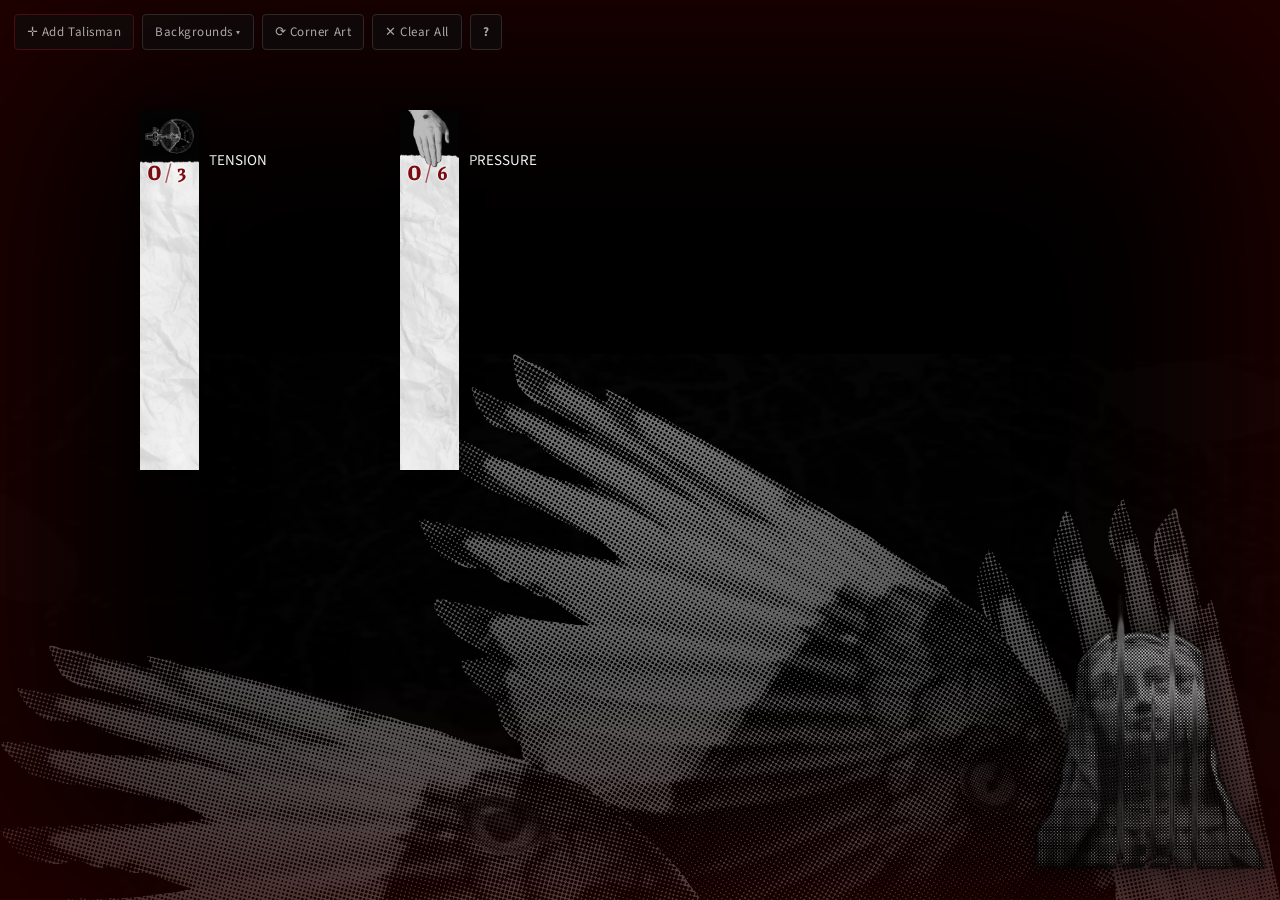
<file: talismans.html>
<!doctype html>
<html lang="en">
    <head>
        <meta charset="UTF-8" />
        <meta name="viewport" content="width=device-width, initial-scale=1.0" />
        <title>CAIN Talismans</title>
        <!-- Fonts: Source Sans 3 ≈ Acumin Pro (body), Grenze Gotisch ≈ Cuasigothic (details/numbers) -->
        <link rel="preconnect" href="https://fonts.googleapis.com" />
        <link rel="preconnect" href="https://fonts.gstatic.com" crossorigin />
        <link
            href="https://fonts.googleapis.com/css2?family=Source+Sans+3:ital,wght@0,400;0,600;0,700;1,400&family=Grenze+Gotisch:wght@400;500;600;700&display=swap"
            rel="stylesheet"
        />
        <style>
            :root {
                --crimson: #c1121f;
                --ink: #0a0a0a;
                --font-body:
                    "Source Sans 3", "Acumin Pro", "Helvetica Neue", system-ui,
                    sans-serif;
                --font-detail: "Grenze Gotisch", "Cuasigothic", Georgia, serif;
            }
            * {
                box-sizing: border-box;
            }
            html,
            body {
                height: 100%;
                margin: 0;
            }
            body {
                background: #000;
                color: #eee;
                font-family: var(--font-body);
                overflow: hidden;
                user-select: none;
                -webkit-user-select: none;
            }

            /* ---- background layers ---- */
            #bg {
                position: fixed;
                inset: 0;
                background-position: center;
                background-size: cover;
                background-repeat: no-repeat;
                z-index: 0;
                transition: opacity 0.4s ease;
            }
            #bgdim {
                position: fixed;
                inset: 0;
                z-index: 1;
                pointer-events: none;
                background: radial-gradient(
                    ellipse at center,
                    rgba(0, 0, 0, 0.45) 0%,
                    rgba(0, 0, 0, 0.78) 100%
                );
            }
            /* faint blood vignette */
            #vig {
                position: fixed;
                inset: 0;
                z-index: 1;
                pointer-events: none;
                box-shadow: inset 0 0 220px 40px rgba(120, 0, 0, 0.3);
            }

            /* ---- stage where talismans live ---- */
            #stage {
                position: fixed;
                inset: 0;
                z-index: 5;
            }

            /* ---- bottom-right detail decoration ---- */
            #detail {
                position: fixed;
                right: 0;
                bottom: 0;
                z-index: 2;
                max-height: 34vh;
                max-width: 32vw;
                opacity: 0.82;
                pointer-events: auto;
                cursor: pointer;
                filter: drop-shadow(0 0 18px rgba(0, 0, 0, 0.8));
                transition: opacity 0.3s ease;
            }
            #detail:hover {
                opacity: 1;
            }

            /* ---- toolbar ---- */
            #bar {
                position: fixed;
                top: 14px;
                left: 14px;
                z-index: 50;
                display: flex;
                gap: 8px;
                align-items: flex-start;
                flex-wrap: wrap;
                opacity: 0.72;
                transition: opacity 0.4s ease;
            }
            /* dim the toolbar until it's hovered (or a menu/help panel is open) */
            #bar:hover,
            #bar.menuopen {
                opacity: 1;
            }
            .btn {
                background: rgba(15, 15, 15, 0.82);
                color: #e8e8e8;
                border: 1px solid #3a3a3a;
                border-radius: 4px;
                padding: 8px 12px;
                font-family: inherit;
                font-size: 13px;
                letter-spacing: 0.04em;
                cursor: pointer;
                backdrop-filter: blur(3px);
                transition:
                    border-color 0.15s,
                    background 0.15s,
                    color 0.15s;
            }
            .btn:hover {
                border-color: var(--crimson);
                color: #fff;
                background: rgba(40, 8, 10, 0.9);
            }
            .btn.accent {
                border-color: #5a1418;
            }

            #bgwrap {
                position: relative;
            }
            #bgmenu {
                position: absolute;
                top: 42px;
                left: 0;
                background: rgba(12, 12, 12, 0.94);
                border: 1px solid #3a3a3a;
                border-radius: 6px;
                padding: 10px;
                width: 300px;
                display: none;
                backdrop-filter: blur(5px);
                box-shadow: 0 12px 40px rgba(0, 0, 0, 0.7);
            }
            #bgmenu.open {
                display: block;
            }
            #bgmenu .row {
                display: flex;
                flex-wrap: wrap;
                gap: 8px;
            }
            #bgmenu .thumb {
                width: 80px;
                height: 54px;
                object-fit: cover;
                border: 1px solid #444;
                border-radius: 4px;
                cursor: pointer;
                transition:
                    border-color 0.15s,
                    transform 0.12s;
            }
            #bgmenu .thumb:hover {
                border-color: var(--crimson);
                transform: scale(1.04);
            }
            #bgmenu .thumb.sel {
                border-color: var(--crimson);
                box-shadow: 0 0 0 2px rgba(193, 18, 31, 0.5);
            }
            #bgmenu .none {
                width: 80px;
                height: 54px;
                border: 1px dashed #555;
                border-radius: 4px;
                cursor: pointer;
                display: flex;
                align-items: center;
                justify-content: center;
                font-size: 11px;
                color: #999;
            }
            #bgmenu .none:hover {
                border-color: var(--crimson);
                color: #fff;
            }
            #bgmenu label {
                display: block;
                font-size: 11px;
                color: #aaa;
                margin: 10px 0 4px;
            }
            #bgmenu input[type="range"] {
                width: 100%;
                accent-color: var(--crimson);
            }
            #bgmenu .fitrow {
                display: flex;
                flex-wrap: wrap;
                gap: 5px;
            }
            #bgmenu .fitrow button {
                flex: 1 1 28%;
                padding: 6px 4px;
                font-size: 11px;
                font-family: inherit;
                letter-spacing: 0.02em;
                background: rgba(20, 20, 20, 0.85);
                color: #cfcfcf;
                border: 1px solid #3a3a3a;
                border-radius: 4px;
                cursor: pointer;
                transition:
                    border-color 0.15s,
                    background 0.15s,
                    color 0.15s;
            }
            #bgmenu .fitrow button:hover {
                border-color: var(--crimson);
                color: #fff;
            }
            #bgmenu .fitrow button.sel {
                border-color: var(--crimson);
                background: rgba(70, 10, 12, 0.92);
                color: #fff;
            }

            /* ---- talisman card ---- */
            /* No z-index on .card on purpose: cards must NOT form their own stacking
     context, so every .strip (z-index:2) paints above every .label (z-index:1)
     globally — a label can never cover an adjacent talisman's clickable area.
     Front-to-back ordering among cards is handled by DOM order (see bringFront). */
            .card {
                position: absolute;
                display: flex;
                align-items: flex-start;
                gap: 8px;
            }
            .strip {
                position: relative;
                cursor: grab;
                flex: 0 0 auto;
                z-index: 2;
            }
            .strip.grabbing {
                cursor: grabbing;
            }
            .strip img.paper {
                display: block;
                height: var(--h, 360px);
                width: auto;
                -webkit-user-drag: none;
                pointer-events: none;
                filter: drop-shadow(3px 6px 10px rgba(0, 0, 0, 0.75));
            }
            .strip.cut {
                animation: shake 0.26s cubic-bezier(0.25, 0.5, 0.3, 1);
            }
            /* the knife lands: a hard perpendicular jolt that rings down */
            @keyframes shake {
                0% {
                    transform: translate(0, 0);
                }
                12% {
                    transform: translate(-5px, 3px) rotate(-1.2deg);
                }
                32% {
                    transform: translate(4px, -2px) rotate(0.9deg);
                }
                55% {
                    transform: translate(-2px, 1px) rotate(-0.45deg);
                }
                78% {
                    transform: translate(1px, -1px) rotate(0.2deg);
                }
                100% {
                    transform: translate(0, 0);
                }
            }

            /* slash counter near the top, just after the art — count / target (N) */
            .num {
                position: absolute;
                top: 12%;
                left: 50%;
                transform: translateX(-50%);
                display: flex;
                align-items: baseline;
                justify-content: center;
                font-family: var(--font-detail);
                font-size: 24px;
                font-weight: 600;
                color: #7c0a11;
                line-height: 1;
                text-shadow:
                    0 0 3px rgba(255, 255, 255, 0.95),
                    0 0 2px rgba(255, 255, 255, 0.95);
                z-index: 5;
                white-space: nowrap;
                padding: 1px 3px;
                border-radius: 3px;
            }
            .num .count {
                font-size: 30px;
            }
            .num .sep {
                opacity: 0.65;
                margin: 0 2px;
                font-weight: 400;
            }
            .num .target {
                outline: none;
                cursor: text;
                min-width: 0.7em;
                text-align: left;
                border-radius: 3px;
                padding: 0 2px;
            }
            .num .target:hover {
                background: rgba(255, 255, 255, 0.35);
            }
            .num .target:focus {
                background: rgba(255, 255, 255, 0.6);
                color: #a00;
            }
            .num .target:empty:not(:focus):before {
                content: "—";
                color: #7c0a11;
                opacity: 0.45;
            }

            /* slash overlay layer */
            .slashes {
                position: absolute;
                inset: 0;
                pointer-events: none;
                z-index: 4;
                overflow: visible;
            }
            svg.slash {
                position: absolute;
                overflow: visible;
                will-change: transform;
            }
            /* the instant a cut lands it burns hot-bright, then cools to plain red */
            svg.slash.fresh {
                animation: slashflash 0.45s cubic-bezier(0.2, 0.6, 0.3, 1);
            }
            @keyframes slashflash {
                0% {
                    filter: brightness(2.1) saturate(1.4)
                        drop-shadow(0 0 8px rgba(255, 60, 30, 0.9));
                }
                100% {
                    filter: brightness(1) saturate(1)
                        drop-shadow(0 0 0 rgba(255, 60, 30, 0));
                }
            }

            /* text label next to talisman — shrinks to its content so a word or two
     stays tiny; sits BELOW strips (z-index:1) so it never blocks clicks. */
            .label {
                position: relative;
                z-index: 1;
                align-self: flex-start;
                /* offset relative to the strip HEIGHT (--h), not a % — a % margin
                   resolves against the card's WIDTH, so the label crept downward
                   as the box widened while typing. */
                margin-top: calc(var(--h, 360px) * 0.11);
                width: max-content;
                max-width: 190px;
                max-height: 62vh;
                overflow-y: auto;
                color: #f2f2f2;
                font-size: 15px;
                line-height: 1.4;
                white-space: pre-wrap;
                overflow-wrap: anywhere;
                outline: none;
                cursor: text;
                text-shadow:
                    0 1px 4px #000,
                    0 0 8px rgba(0, 0, 0, 0.85);
                border-left: 2px solid rgba(193, 18, 31, 0);
                padding-left: 0;
                transition:
                    border-color 0.2s,
                    padding-left 0.2s;
            }
            .label:hover,
            .label:focus {
                border-left-color: rgba(193, 18, 31, 0.7);
                padding-left: 8px;
            }
            /* when empty, collapse to a small unobtrusive mark instead of a wide hint */
            .label:empty {
                width: 1.1em;
                opacity: 0.85;
            }
            .label:empty:before {
                content: "✎";
                color: #5a5a5a;
                font-size: 13px;
            }
            .label:empty:hover,
            .label:empty:focus {
                width: max-content;
            }
            .label:empty:hover:before,
            .label:empty:focus:before {
                content: "name / notes…";
                color: #8a8a8a;
            }

            /* per-card hover controls */
            /* controls float just ABOVE the top of the talisman (clear of the seal art
     and the label). The whole box stays pointer-active even while invisible, so
     simply mousing into the airspace where the buttons live reveals them — no
     need to touch the talisman first. Generous padding fattens that hover
     target and bridges the gap down to the strip so they never flicker away. */
            .ctrls {
                position: absolute;
                bottom: 100%;
                left: 50%;
                transform: translateX(-50%);
                display: flex;
                gap: 5px;
                padding: 12px 18px 8px;
                opacity: 0;
                transition: opacity 0.15s;
                z-index: 7;
                pointer-events: auto;
            }
            .card:hover .ctrls {
                opacity: 1;
            }
            /* invisible buttons must not be clickable — they arm only once shown */
            .ctrls button {
                pointer-events: none;
                width: 22px;
                height: 22px;
                border-radius: 50%;
                border: 1px solid #444;
                background: rgba(15, 15, 15, 0.9);
                color: #ddd;
                cursor: pointer;
                font-size: 12px;
                display: flex;
                align-items: center;
                justify-content: center;
                padding: 0;
                line-height: 1;
            }
            .card:hover .ctrls button {
                pointer-events: auto;
            }
            .ctrls button:hover {
                border-color: var(--crimson);
                color: #fff;
                background: #2a0809;
            }

            /* ---- resolved (filled) state: the ✕ becomes ✓, counter pulses amber ---- */
            .ctrls button.resolved {
                border-color: #b8860b;
                color: #ffd56b;
                background: rgba(40, 28, 4, 0.92);
            }
            .ctrls button.resolved:hover {
                border-color: #ffcc4d;
                color: #fff;
                background: #3a2a06;
            }

            /* ---- bottom-right resize grip: generous invisible hotspot with a
     faint corner bracket that appears while hovering the card ---- */
            .rsz {
                position: absolute;
                right: -7px;
                bottom: -7px;
                width: 20px;
                height: 20px;
                cursor: nwse-resize;
                z-index: 5;
            }
            .rsz:after {
                content: "";
                position: absolute;
                right: 7px;
                bottom: 7px;
                width: 13px;
                height: 13px;
                /* dark dog-ear triangle so it reads on the white paper */
                background: linear-gradient(
                    to top left,
                    rgba(25, 22, 20, 0.6) 50%,
                    transparent 50%
                );
                opacity: 0;
                transition: opacity 0.15s;
            }
            .card:hover .rsz:after {
                opacity: 0.5;
            }
            .rsz:hover:after {
                opacity: 1;
            }
            .card.filled .num {
                animation: fullpulse 1.8s ease-in-out infinite;
            }
            @keyframes fullpulse {
                0%,
                100% {
                    text-shadow:
                        0 0 3px rgba(255, 255, 255, 0.95),
                        0 0 2px rgba(255, 255, 255, 0.95);
                }
                50% {
                    text-shadow:
                        0 0 7px rgba(255, 205, 90, 0.95),
                        0 0 14px rgba(255, 165, 40, 0.7),
                        0 0 2px rgba(255, 255, 255, 0.95);
                }
            }

            /* ---- dramatic deletion: rip (unfilled) / burn (filled) ---- */
            .card.leaving .label {
                transition: opacity 0.35s ease;
                opacity: 0;
                pointer-events: none;
            }
            .rip,
            .burnwrap {
                position: absolute;
                left: 0;
                top: 0;
                pointer-events: none;
                z-index: 8;
            }

            /* ====== rip: violent tear into ribbons + flying paper scraps ====== */
            /* the ribbon falls (ripfall) and lends perspective to its slice; the
     slice inside carries the jagged clip AND the spin, so the torn shape
     itself turns in the air */
            .ribbon {
                position: absolute;
                left: 0;
                top: 0;
                width: 100%;
                height: 100%;
                transform-origin: 50% 0%;
                perspective: 520px;
                will-change: transform, opacity;
                animation: ripfall var(--dur, 1s)
                    cubic-bezier(0.36, 0.06, 0.32, 1) forwards;
            }
            .rslice {
                position: absolute;
                inset: 0;
                will-change: transform;
                animation: ribbonspin var(--fsp, 0.7s) linear
                    var(--fdl, 0.15s) infinite;
            }
            .rslice > .strip {
                cursor: default;
            }
            /* each falling strip spins steadily about its own long axis — flat to
     the camera, then edge-on, then flat — like a dropped paper streamer.
     The start delay (--fdl) keeps the strip reading as whole at the crack. */
            @keyframes ribbonspin {
                from {
                    transform: rotateY(0turn);
                }
                to {
                    transform: rotateY(var(--fdir, 1turn));
                }
            }
            /* crack apart (16%), hang together a beat, then tumble down and fade */
            @keyframes ripfall {
                0% {
                    transform: translate(0, 0) rotate(0deg);
                    opacity: 1;
                }
                16% {
                    transform: translate(var(--spread, 0), -12px)
                        rotate(calc(var(--rot) * 0.12));
                    opacity: 1;
                }
                66% {
                    opacity: 1;
                }
                100% {
                    transform: translate(var(--dx), var(--dy)) rotate(var(--rot));
                    opacity: 0;
                }
            }
            /* small paper scraps that burst from the tear (match the strip's white) */
            .shard {
                position: absolute;
                z-index: 9;
                will-change: transform, opacity;
                background: linear-gradient(
                    135deg,
                    #f6f5f1 0%,
                    #dbd8d0 55%,
                    #b8b4a8 100%
                );
                box-shadow: 0 1px 3px rgba(0, 0, 0, 0.6);
                animation: shardfly var(--sd, 0.85s)
                    cubic-bezier(0.16, 0.7, 0.3, 1) forwards;
            }
            @keyframes shardfly {
                0% {
                    opacity: 1;
                    transform: translate(0, 0) rotate(0deg) scale(1);
                }
                100% {
                    opacity: 0;
                    transform: translate(var(--sx), var(--sy)) rotate(var(--sr))
                        scale(0.35);
                }
            }
            .tearflash {
                position: absolute;
                inset: -12%;
                z-index: 10;
                pointer-events: none;
                mix-blend-mode: screen;
                background: radial-gradient(
                    circle at 50% 45%,
                    rgba(255, 240, 210, 0.9) 0%,
                    rgba(255, 255, 255, 0) 65%
                );
                animation: tearflash 0.28s ease-out forwards;
            }
            @keyframes tearflash {
                0% {
                    opacity: 0;
                    transform: scale(0.5);
                }
                22% {
                    opacity: 1;
                }
                100% {
                    opacity: 0;
                    transform: scale(1.5);
                }
            }

            /* ====== burn: bottom-up dissolve, driven frame-by-frame from JS ====== */
            /* the mask reads an inline --burn that the rAF loop updates every frame;
               filter (live heat warp) and transform (violent flutter) are set inline */
            .burnwrap > .strip {
                --burn: -16%;
                transform-origin: 50% 12%;
                will-change: transform, filter;
                -webkit-mask-image: linear-gradient(
                    to top,
                    transparent var(--burn),
                    #000 calc(var(--burn) + 8%)
                );
                mask-image: linear-gradient(
                    to top,
                    transparent var(--burn),
                    #000 calc(var(--burn) + 8%)
                );
            }
            /* charred scorch riding just above the burn line — lives INSIDE the
               masked paper clone so it inherits the mask and every transform */
            .char {
                position: absolute;
                left: -4%;
                width: 108%;
                height: 26px;
                background: linear-gradient(
                    to top,
                    rgba(15, 8, 5, 0.98) 0%,
                    rgba(52, 26, 13, 0.75) 40%,
                    rgba(90, 50, 25, 0.3) 70%,
                    transparent 100%
                );
                mix-blend-mode: multiply;
                filter: blur(1px);
                z-index: 6;
                pointer-events: none;
            }
            /* the burning front: a thick, flickering band of fire */
            .flame {
                position: absolute;
                left: -6%;
                width: 112%;
                height: 30px;
                transform: translateY(-50%);
                background: radial-gradient(
                    ellipse 60% 135% at 50% 45%,
                    #fff7cc 0%,
                    #ffd24a 20%,
                    #ff8a1e 44%,
                    #ff3a0a 62%,
                    rgba(150, 20, 0, 0) 82%
                );
                box-shadow: 0 -5px 12px 2px rgba(20, 5, 0, 0.9);
                filter: blur(2px) brightness(1.4);
                mix-blend-mode: screen;
                z-index: 3;
                opacity: 0;
                pointer-events: none;
            }
            /* white-hot fast sparks */
            .spark {
                position: absolute;
                border-radius: 50%;
                background: radial-gradient(
                    circle,
                    #fffbe8 0%,
                    #ffd27a 45%,
                    rgba(255, 140, 30, 0) 75%
                );
                box-shadow: 0 0 6px 1px rgba(255, 200, 90, 0.9);
                mix-blend-mode: screen;
                opacity: 0;
                z-index: 5;
                will-change: transform, opacity;
                animation: sparkfly var(--ad, 0.6s) ease-out var(--adl, 0s) forwards;
            }
            @keyframes sparkfly {
                0% {
                    opacity: 0;
                    transform: translate(0, 0) scale(1);
                }
                12% {
                    opacity: 1;
                }
                100% {
                    opacity: 0;
                    transform: translate(var(--ax, 0), var(--ay, -160px)) scale(0.2);
                }
            }
            /* slower orange embers that flutter up */
            .ember {
                position: absolute;
                border-radius: 50%;
                background: radial-gradient(
                    circle,
                    #ffe6a0 0%,
                    #ff8a2a 50%,
                    rgba(255, 80, 0, 0) 78%
                );
                box-shadow: 0 0 5px 1px rgba(255, 140, 40, 0.7);
                mix-blend-mode: screen;
                opacity: 0;
                z-index: 4;
                will-change: transform, opacity;
                animation: emberfly var(--ad, 1s) ease-out var(--adl, 0s) forwards;
            }
            @keyframes emberfly {
                0% {
                    opacity: 0;
                    transform: translate(0, 0) scale(1) rotate(0deg);
                }
                15% {
                    opacity: 0.95;
                }
                100% {
                    opacity: 0;
                    transform: translate(var(--ax, 0), var(--ay, -120px)) scale(0.3)
                        rotate(140deg);
                }
            }
            /* drifting smoke */
            .smoke {
                position: absolute;
                border-radius: 50%;
                background: radial-gradient(
                    circle,
                    rgba(120, 110, 100, 0.5) 0%,
                    rgba(60, 55, 50, 0) 70%
                );
                opacity: 0;
                z-index: 2;
                will-change: transform, opacity;
                animation: smokerise var(--ad, 1.2s) ease-out var(--adl, 0s) forwards;
            }
            @keyframes smokerise {
                0% {
                    opacity: 0;
                    transform: translate(0, 0) scale(0.5);
                }
                25% {
                    opacity: 0.5;
                }
                100% {
                    opacity: 0;
                    transform: translate(var(--ax, 0), var(--ay, -100px)) scale(2.2);
                }
            }
            @media (prefers-reduced-motion: reduce) {
                .card.filled .num {
                    animation: none;
                }
                .strip.cut,
                svg.slash.fresh {
                    animation: none;
                }
            }

            #help {
                position: relative;
            }
            #helpBtn {
                cursor: help;
                font-weight: 700;
            }
            #helpPanel {
                position: absolute;
                top: calc(100% + 6px);
                right: 0;
                width: 440px;
                background: rgba(12, 12, 12, 0.94);
                border: 1px solid #3a3a3a;
                border-radius: 6px;
                padding: 12px 14px;
                font-size: 12px;
                color: #bbb;
                line-height: 1.75;
                opacity: 0;
                pointer-events: none;
                transform: translateY(-6px);
                transition:
                    opacity 0.18s ease,
                    transform 0.18s ease;
                backdrop-filter: blur(5px);
                box-shadow: 0 12px 40px rgba(0, 0, 0, 0.7);
            }
            #help:hover #helpPanel {
                opacity: 1;
                transform: translateY(0);
            }
            #helpPanel b {
                color: #c98;
                font-weight: 400;
            }
            #helpPanel .credit {
                margin-top: 8px;
                padding-top: 8px;
                border-top: 1px solid #333;
                color: #888;
                font-size: 11px;
                line-height: 1.5;
            }
        </style>
    </head>
    <body>
        <div id="bg"></div>
        <div id="bgdim"></div>
        <div id="vig"></div>

        <div id="stage"></div>
        <img id="detail" alt="" title="click to shuffle corner art" />

        <div id="bar">
            <button class="btn accent" id="addBtn">✛ Add Talisman</button>
            <div id="bgwrap">
                <button class="btn" id="bgBtn">Backgrounds ▾</button>
                <div id="bgmenu">
                    <div class="row" id="bgRow"></div>
                    <input type="file" id="bgUpload" accept="image/*" hidden />
                    <label>Placement</label>
                    <div class="fitrow" id="bgFitRow">
                        <button data-fit="cover">⤢ Fill</button>
                        <button data-fit="contain">▣ Fit</button>
                        <button data-fit="top">⌃ Top</button>
                        <button data-fit="bottom">⌄ Bottom</button>
                        <button data-fit="left">‹ Left</button>
                        <button data-fit="right">› Right</button>
                    </div>
                    <label>Background dim</label>
                    <input
                        type="range"
                        id="bgDim"
                        min="0"
                        max="90"
                        value="55"
                    />
                </div>
            </div>
            <button class="btn" id="shuffleBtn">⟳ Corner Art</button>
            <button class="btn" id="clearBtn">✕ Clear All</button>
            <div id="help">
                <button class="btn" id="helpBtn" aria-label="instructions">
                    ?
                </button>
                <div id="helpPanel">
                    <b>Drag</b> a talisman to move it · <b>Click</b> it to
                    carve a slash · <b>Right-click</b> removes a slash · the
                    counter tracks <b>slashes / N</b>; <b>click the N</b> to set
                    the target · <b>Click beside it</b> to add text ·
                    <b>Ctrl/⌘ + scroll</b> or <b>drag the ◢ corner</b> to
                    resize · Hover a strip for <b>swap art / delete</b>.
                    <div class="credit">
                        CAIN is by Tom Bloom. The art on this board comes
                        from the CAIN books: original work alongside
                        collage, background, and texture pieces built from
                        public-use photos sourced from Wikimedia Commons.
                        This is an unofficial, fan-made play aid, not
                        affiliated with or endorsed by him.
                    </div>
                </div>
            </div>
        </div>

        <script>
            const ROOT = "reference/";
            // These curated lists are the fallback used when the page is opened
            // as a plain file:// document (browsers block fetch() there). Served
            // over http, loadFolders() below replaces them with the lists in
            // reference/manifest.json, which make-manifest.py writes from the
            // contents of reference/{talismans,details,backgrounds}.
            let TALISMANS = [
                "CAIN_1.4-0471-p079.png",
                "CAIN_1.4-0505-p081.png",
                "CAIN_1.4-0506-p081.png",
                "CAIN_1.4-0507-p081.png",
                "CAIN_1.4-0508-p081.png",
                "CAIN_1.4-0509-p081.png",
                "CAIN_1.4-0510-p081.png",
                "CAIN_1.4-0512-p081.png",
                "CAIN_1.4-0513-p081.png",
                "CAIN_1.4-0531-p081.png",
                "empty.png",
            ].map((f) => ROOT + "talismans/" + f);

            let DETAILS = [
                "CAIN_1.4-0007-p006.png",
                "CAIN_1.4-0009-p006.png",
                "CAIN_1.4-0010-p006.png",
                "CAIN_1.4-0023-p009.png",
                "CAIN_1.4-0086-p020.png",
                "CAIN_1.4-0147-p027.png",
                "CAIN_1.4-0152-p028.png",
                "CAIN_1.4-0188-p031.png",
                "CAIN_1.4-0197-p031.png",
                "CAIN_1.4-0216-p034.png",
                "CAIN_1.4-0218-p034.png",
                "CAIN_1.4-0242-p036.png",
                "CAIN_1.4-0243-p036.png",
                "CAIN_1.4-0256-p037.png",
                "CAIN_1.4-0273-p038.png",
                "CAIN_1.4-0320-p046.png",
                "CAIN_1.4-0428-p071.png",
                "CAIN_1.4-0429-p071.png",
                "CAIN_1.4-0430-p071.png",
                "CAIN_1.4-0431-p071.png",
                "CAIN_1.4-0457-p078.png",
                "gamesforfreaks_issue2.3-0138-p016.png",
            ].map((f) => ROOT + "details/" + f);

            let BACKGROUNDS = [
                "CAIN_1.4-0436-p073.png",
                "gamesforfreaks_issue1.3-0063-p010.png",
                "gamesforfreaks_issue1.3-0066-p011.png",
                "gamesforfreaks_issue3.1-0118-p017.png",
                "gamesforfreaks_issue3.1-0218-p023.png",
            ].map((f) => ROOT + "backgrounds/" + f);

            /* ---------- art lists from the manifest (served over http) ----------
               reference/manifest.json lists the image files in each folder
               ({"talismans": [...], "details": [...], "backgrounds": [...]}).
               On file:// the fetch throws and we silently keep the fallback
               lists, so double-clicking still works. */
            const IMG_RE = /\.(png|jpe?g|gif|webp|svg|avif|bmp)$/i;
            // files living in a folder that should NOT be offered as choices
            // (make-manifest.py leaves them out too)
            const FOLDER_EXCLUDE = {
                talismans: new Set(["slashes.png"]), // the reference image, not a strip
            };
            async function loadManifest() {
                try {
                    const res = await fetch(ROOT + "manifest.json", {
                        cache: "no-store",
                    });
                    if (!res.ok) return null;
                    return await res.json();
                } catch (e) {
                    return null; // file:// or no manifest -> use fallback
                }
            }
            function listDir(manifest, sub) {
                const files = manifest && manifest[sub];
                if (!Array.isArray(files)) return null;
                const ex = FOLDER_EXCLUDE[sub] || new Set();
                const names = files.filter(
                    (h) =>
                        typeof h === "string" &&
                        !h.includes("/") &&
                        IMG_RE.test(h) &&
                        !ex.has(h),
                );
                const uniq = Array.from(new Set(names)).sort((a, b) =>
                    a.toLowerCase().localeCompare(b.toLowerCase()),
                );
                return uniq.length
                    ? uniq.map((h) => ROOT + sub + "/" + encodeURIComponent(h))
                    : null;
            }
            async function loadFolders() {
                const manifest = await loadManifest();
                const tal = listDir(manifest, "talismans");
                const det = listDir(manifest, "details");
                const bg = listDir(manifest, "backgrounds");
                if (tal) TALISMANS = tal;
                if (det) DETAILS = det;
                if (bg) BACKGROUNDS = bg;
            }

            const stage = document.getElementById("stage");
            const rnd = (a, b) => a + Math.random() * (b - a);
            const pick = (arr) => arr[Math.floor(Math.random() * arr.length)];
            const clamp = (v, a, b) => (v < a ? a : v > b ? b : v);

            let state = {
                cards: [],
                bg: null,
                bgDim: 55,
                bgFit: "cover",
                detail: null,
            };
            let zTop = 10;
            let nextId = 1;
            let addOffset = 0;

            /* ---------------- persistence ---------------- */
            /* one-time migration of saves from the old misspelled keys */
            try {
                for (const k of ["cain_talismans", "cain_talismans_userbgs"]) {
                    const v = localStorage.getItem(
                        k.replace("talismans", "talismains"),
                    );
                    if (v !== null && localStorage.getItem(k) === null)
                        localStorage.setItem(k, v);
                }
            } catch (e) {}
            function save() {
                try {
                    localStorage.setItem(
                        "cain_talismans",
                        JSON.stringify(state),
                    );
                } catch (e) {}
            }
            function load() {
                try {
                    const s = JSON.parse(
                        localStorage.getItem("cain_talismans"),
                    );
                    if (s && s.cards) return s;
                } catch (e) {}
                return null;
            }

            /* user-uploaded backgrounds live under their own key so their big
   data URLs aren't rewritten with every board save; state.bg refers to
   them as "user:<id>". They exist only in this browser's localStorage. */
            const USERBG_KEY = "cain_talismans_userbgs";
            let userBgs = (() => {
                try {
                    const a = JSON.parse(localStorage.getItem(USERBG_KEY));
                    if (Array.isArray(a)) return a;
                } catch (e) {}
                return [];
            })();
            function saveUserBgs() {
                try {
                    localStorage.setItem(USERBG_KEY, JSON.stringify(userBgs));
                    return true;
                } catch (e) {
                    return false;
                }
            }
            function userBgSrc(id) {
                const b = userBgs.find((x) => x.id === id);
                return b ? b.data : null;
            }
            // Downscale + re-encode as JPEG so a phone photo doesn't blow the
            // ~5MB localStorage quota; backgrounds sit behind a dim layer, so
            // the quality loss is invisible in practice.
            async function addUserBg(file) {
                const obj = URL.createObjectURL(file);
                try {
                    const img = await new Promise((res, rej) => {
                        const i = new Image();
                        i.onload = () => res(i);
                        i.onerror = () => rej(new Error("bad image"));
                        i.src = obj;
                    });
                    const MAX = 1920;
                    const k = Math.min(
                        1,
                        MAX / Math.max(img.width, img.height),
                    );
                    const cv = document.createElement("canvas");
                    cv.width = Math.max(1, Math.round(img.width * k));
                    cv.height = Math.max(1, Math.round(img.height * k));
                    cv.getContext("2d").drawImage(
                        img,
                        0,
                        0,
                        cv.width,
                        cv.height,
                    );
                    const id =
                        Date.now().toString(36) +
                        Math.random().toString(36).slice(2, 6);
                    userBgs.push({
                        id,
                        data: cv.toDataURL("image/jpeg", 0.82),
                    });
                    if (!saveUserBgs()) {
                        userBgs.pop();
                        alert(
                            "No room left in this browser's storage. Right-click an uploaded background to remove it, then try again.",
                        );
                        return;
                    }
                    buildBgMenu();
                    setBackground("user:" + id);
                } finally {
                    URL.revokeObjectURL(obj);
                }
            }

            /* ---------------- slash generation ----------------
   Modeled on the book's slashes (reference/talismans/slashes.png — drawn
   for a HORIZONTAL talisman, so rotate it 90° to see the intended look on
   our vertical strips): each slash is a shallow "\" cut, right end dipping
   ~12–28°, crossing the full strip width — a solid, ragged brush-stroke
   body (mostly opaque, blunt marker-like ends) with ONE long hairline on
   the same axis that thins out and breaks into flecks past the tips. All
   cuts lean the same way and stack down the strip like tally marks.
   Stored slash geometry carries a version — older saves regenerate on load. */
            const SLASH_V = 3;
            const FILTER_VARIANTS = 6;

            // Shared, reusable filters (one set of variants for all slashes — far cheaper
            // than a turbulence filter per slash). "sltex" = dry-brush texture (streaky
            // transparency + rough edges) for the thick strokes; "slsharp" = a light
            // roughen only, keeping the hairlines crisp and continuous.
            (function injectFilters() {
                const NS = "http://www.w3.org/2000/svg";
                const svg = document.createElementNS(NS, "svg");
                svg.setAttribute("width", "0");
                svg.setAttribute("height", "0");
                svg.setAttribute("aria-hidden", "true");
                svg.style.cssText =
                    "position:absolute;width:0;height:0;overflow:hidden;";
                let defs = "";
                for (let i = 0; i < FILTER_VARIANTS; i++) {
                    defs += `
    <filter id="sltex${i}" x="-15%" y="-180%" width="130%" height="460%" color-interpolation-filters="sRGB">
      <feTurbulence type="fractalNoise" baseFrequency="${(0.018 + 0.004 * i).toFixed(3)} ${(0.42 + 0.04 * i).toFixed(3)}" numOctaves="2" seed="${i * 7 + 3}" result="n"/>
      <feColorMatrix in="n" type="matrix"
        values="0 0 0 0 0  0 0 0 0 0  0 0 0 0 0  5 0 0 0 -0.45" result="m"/>
      <feComposite in="SourceGraphic" in2="m" operator="in" result="tx"/>
      <feDisplacementMap in="tx" in2="n" scale="3.2" xChannelSelector="R" yChannelSelector="G"/>
    </filter>
    <filter id="slsharp${i}" x="-15%" y="-180%" width="130%" height="460%" color-interpolation-filters="sRGB">
      <feTurbulence type="fractalNoise" baseFrequency="${(0.05 + 0.006 * i).toFixed(3)} 0.18" numOctaves="2" seed="${i * 5 + 1}" result="n"/>
      <feColorMatrix in="n" type="matrix"
        values="0 0 0 0 0  0 0 0 0 0  0 0 0 0 0  1.35 0 0 0 -0.18" result="m"/>
      <feComposite in="SourceGraphic" in2="m" operator="in" result="tx"/>
      <feDisplacementMap in="tx" in2="n" scale="2" xChannelSelector="R" yChannelSelector="G"/>
    </filter>`;
                }
                svg.innerHTML = `<defs>${defs}</defs>`;
                document.body.appendChild(svg);
            })();

            // one tapered "spindle" stroke (filled outline that narrows to sharp tips).
            // plateauK > 1 turns the smooth taper into a marker-like plateau: the
            // stroke ramps to full width quickly, stays fat, and ends bluntly.
            function spindlePath(
                len,
                x0,
                cy,
                amp,
                phase,
                drift,
                maxHalf,
                taperPow,
                plateauK = 1,
            ) {
                const segs = 16,
                    pts = [];
                for (let i = 0; i <= segs; i++) {
                    const t = i / segs;
                    const x = x0 + t * len;
                    const y =
                        cy +
                        Math.sin(t * Math.PI * 1.15 + phase) * amp +
                        drift * (t - 0.5) * 2;
                    pts.push([x, y, t]);
                }
                const c01 = (v) => (v < 0 ? 0 : v > 1 ? 1 : v);
                const half = (t) =>
                    maxHalf *
                    Math.pow(
                        Math.min(1, Math.sin(Math.PI * c01(t)) * plateauK),
                        taperPow,
                    );
                const top = [],
                    bot = [];
                for (let i = 0; i < pts.length; i++) {
                    const [x, y, t] = pts[i];
                    const p = pts[Math.max(0, i - 1)],
                        q = pts[Math.min(pts.length - 1, i + 1)];
                    let tx = q[0] - p[0],
                        ty = q[1] - p[1];
                    const m = Math.hypot(tx, ty) || 1;
                    tx /= m;
                    ty /= m;
                    const nx = -ty,
                        ny = tx,
                        hw = half(t);
                    top.push([x + nx * hw, y + ny * hw]);
                    bot.push([x - nx * hw, y - ny * hw]);
                }
                const ring = top.concat(bot.reverse());
                let d = `M ${ring[0][0].toFixed(1)} ${ring[0][1].toFixed(1)}`;
                for (let i = 1; i < ring.length; i++)
                    d += ` L ${ring[i][0].toFixed(1)} ${ring[i][1].toFixed(1)}`;
                return d + " Z";
            }

            const REDS = [
                "#e60a02",
                "#ff2a16",
                "#d40600",
                "#f5160a",
                "#c50400",
            ];
            // build the bundle: a solid ragged BODY (one or two strokes stacked nearly
            // on top of each other, mostly opaque, blunt ends) + exactly ONE long thin
            // hairline through the same axis whose tips thin out and fleck apart.
            // `len` is the body length; the hairline overshoots it on both ends.
            function makeSlash(len) {
                const H = 46,
                    cy = H / 2;
                const hairLen = len * rnd(1.3, 1.55);
                const w = Math.ceil(hairLen) + 24,
                    cx = w / 2;
                // near-straight: a whisper of bow, tiny phase jitter (big random
                // phases made banana/S-curves; the book's cuts are almost straight)
                const phase = rnd(-0.5, 0.5),
                    drift = rnd(-1.6, 1.6),
                    amp = rnd(0.9, 2.0);
                const baseOff = rnd(-1.2, 1.2); // the whole bundle's centre line
                const thick = [],
                    hair = [];
                // sometimes the brush doubles back: a second body stroke almost on top
                const nThick = 1 + (Math.random() < 0.35 ? 1 : 0);
                for (let k = 0; k < nThick; k++) {
                    const L = len * rnd(0.8, 0.97);
                    thick.push({
                        d: spindlePath(
                            L,
                            cx - L / 2 + rnd(-len * 0.07, len * 0.07),
                            cy + baseOff + rnd(-1.0, 1.0),
                            amp * rnd(0.85, 1.1),
                            phase + rnd(-0.2, 0.2),
                            drift,
                            len * rnd(0.026, 0.034), // fat: width scales with length
                            0.8,
                            2.4, // plateau: full width fast, blunt ragged ends
                        ),
                        fill: REDS[[0, 2][k % 2]],
                        opacity: k === 0 ? rnd(0.96, 1) : rnd(0.85, 0.92),
                    });
                }
                // the single hairline: runs the whole cut and well past both ends
                hair.push({
                    d: spindlePath(
                        hairLen,
                        cx - hairLen / 2,
                        cy + baseOff + rnd(-1.1, 1.1),
                        amp * rnd(0.95, 1.1),
                        phase + rnd(-0.15, 0.15),
                        drift * rnd(1.0, 1.3),
                        rnd(0.55, 0.9),
                        0.55,
                    ),
                    fill: REDS[1],
                    opacity: rnd(0.9, 0.98),
                });
                return { thick, hair, w, h: H };
            }
            // shallow book-style angle: all cuts lean the same way ("\"), jittered
            const slashRot = () => rnd(11, 28);
            // body length crosses the strip with a modest overhang each side
            const slashLen = (stripW) =>
                Math.max(80, Math.min(240, stripW * rnd(1.15, 1.5)));

            // build an svg slash element from stored data, positioned at the click point.
            function buildSlash(data, anim) {
                const { thick, hair, w, h, left, top, rot, seed } = data;
                const NS = "http://www.w3.org/2000/svg";
                const svg = document.createElementNS(NS, "svg");
                svg.setAttribute("class", "slash");
                svg.setAttribute("viewBox", `0 0 ${w} ${h}`);
                svg.style.width = w + "px";
                svg.style.height = h + "px";
                svg.style.left = left + "px";
                svg.style.top = top + "px";
                svg.style.transform = `translate(-50%,-50%) rotate(${rot}deg)`;

                const v = (seed || 0) % FILTER_VARIANTS;
                const tp = (thick || [])
                    .map(
                        (s) =>
                            `<path d="${s.d}" fill="${s.fill}" fill-opacity="${s.opacity}"/>`,
                    )
                    .join("");
                const hp = (hair || [])
                    .map(
                        (s) =>
                            `<path d="${s.d}" fill="${s.fill}" fill-opacity="${s.opacity}"/>`,
                    )
                    .join("");
                svg.innerHTML = `<g filter="url(#sltex${v})">${tp}</g><g filter="url(#slsharp${v})">${hp}</g>`;

                if (anim) {
                    // the "cut": a fast strike revealed left-to-right — with the
                    // "\" tilt that sweeps down across the strip like a drawn
                    // knife — burning hot-bright for an instant (.fresh)
                    svg.style.clipPath = "inset(-90% 102% -90% -8%)";
                    svg.classList.add("fresh");
                    svg.getBoundingClientRect();
                    requestAnimationFrame(() => {
                        svg.style.transition =
                            "clip-path .13s cubic-bezier(.3,.1,.2,1)";
                        svg.style.clipPath = "inset(-90% -8% -90% -8%)";
                    });
                }
                return svg;
            }

            /* ---------------- card rendering ---------------- */
            function renderCard(c) {
                const card = document.createElement("div");
                card.className = "card";
                card.style.left = c.x + "px";
                card.style.top = c.y + "px";
                card.style.setProperty("--h", (c.h || 360) + "px");

                const strip = document.createElement("div");
                strip.className = "strip";

                const img = document.createElement("img");
                img.className = "paper";
                img.src = c.img;
                img.alt = "";

                // counter: live slash count "/" editable target N (only N is editable)
                const num = document.createElement("div");
                num.className = "num";
                const countEl = document.createElement("span");
                countEl.className = "count";
                countEl.textContent = c.slashes ? c.slashes.length : 0;
                const sep = document.createElement("span");
                sep.className = "sep";
                sep.textContent = "/";
                const targetEl = document.createElement("span");
                targetEl.className = "target";
                targetEl.contentEditable = "plaintext-only";
                if (c.target == null)
                    c.target =
                        c.number != null && c.number !== ""
                            ? parseInt(c.number, 10) || ""
                            : "";
                targetEl.textContent = c.target === 0 ? "0" : c.target || "";
                targetEl.addEventListener("input", () => {
                    const v = targetEl.textContent
                        .replace(/[^0-9]/g, "")
                        .slice(0, 3);
                    c.target = v === "" ? "" : parseInt(v, 10);
                    updateResolveState(card);
                    save();
                });
                // a single click anywhere on the counter starts editing N (the target)
                num.addEventListener("mousedown", (e) => {
                    e.stopPropagation();
                    if (e.target !== targetEl) {
                        e.preventDefault();
                        targetEl.focus();
                        const sel = getSelection(),
                            rng = document.createRange();
                        rng.selectNodeContents(targetEl);
                        rng.collapse(false);
                        sel.removeAllRanges();
                        sel.addRange(rng);
                    }
                });
                num.append(countEl, sep, targetEl);
                card._countEl = countEl;

                const slLayer = document.createElement("div");
                slLayer.className = "slashes";

                strip.append(img, num, slLayer);

                const label = document.createElement("div");
                label.className = "label";
                label.contentEditable = "plaintext-only";
                label.textContent = c.text || "";
                label.addEventListener("input", () => {
                    c.text = label.textContent;
                    save();
                });
                label.addEventListener("mousedown", (e) => e.stopPropagation());

                const ctrls = document.createElement("div");
                ctrls.className = "ctrls";
                const swapB = document.createElement("button");
                swapB.textContent = "↻";
                swapB.title = "swap art";
                const delB = document.createElement("button");
                delB.textContent = "✕";
                delB.title = "delete";
                card._delB = delB;
                ctrls.append(swapB, delB);
                // the ctrls box is always pointer-active (hover affordance), so a
                // click in its padding must not fall through and carve a slash
                ctrls.addEventListener("mousedown", (e) => e.stopPropagation());
                swapB.addEventListener("mousedown", (e) => e.stopPropagation());
                delB.addEventListener("mousedown", (e) => e.stopPropagation());
                swapB.addEventListener("click", () => {
                    let n;
                    do {
                        n = pick(TALISMANS);
                    } while (n === c.img && TALISMANS.length > 1);
                    c.img = n;
                    img.src = n;
                    save();
                });
                delB.addEventListener("click", () => {
                    dissolveCard(card, c, strip);
                });

                // controls live inside the strip so they stay centred over the talisman
                // (not the card+label), keeping them clear of the label's ✎ on thin strips
                strip.appendChild(ctrls);
                const rsz = document.createElement("div");
                rsz.className = "rsz";
                rsz.title = "drag to resize";
                strip.appendChild(rsz);
                card._rsz = rsz;
                card.append(strip, label);
                card._data = c;
                card._strip = strip;
                card._slLayer = slLayer;

                // restore existing slashes; regenerate anything from an older
                // geometry version (keeps position, re-rolls the shape/angle)
                (c.slashes || []).forEach((sd, idx) => {
                    if (sd && sd.v !== SLASH_V) {
                        // strip may not be laid out yet; fall back to the
                        // talisman art's ~0.22 width:height aspect
                        const g = makeSlash(
                            slashLen(
                                strip.clientWidth || (c.h || 360) * 0.22,
                            ),
                        );
                        sd = Object.assign({}, sd, {
                            v: SLASH_V,
                            thick: g.thick,
                            hair: g.hair,
                            w: g.w,
                            h: g.h,
                            rot: slashRot(),
                        });
                        delete sd.d;
                        delete sd.cd;
                        if (sd.left == null)
                            sd.left = (strip.clientWidth || 78) / 2;
                        if (sd.top == null) sd.top = (c.h || 360) * 0.5;
                        if (sd.seed == null)
                            sd.seed = Math.floor(rnd(1, 999999));
                        c.slashes[idx] = sd;
                    }
                    slLayer.appendChild(buildSlash(sd, false));
                });

                updateResolveState(card);
                wireInteractions(card, c, strip, slLayer);
                stage.appendChild(card); // DOM order = stacking order (cards carry no z-index)
                return card;
            }

            // Bring a card to the front by moving it to the end of the stage's DOM.
            // Cards have no z-index, so later-in-DOM = painted on top. c.z is kept only
            // so the stack order can be restored on reload.
            function bringFront(card) {
                const c = card._data;
                c.z = ++zTop;
                if (stage.lastElementChild !== card) stage.appendChild(card);
                save();
            }

            /* ---------------- interactions: drag / slash / resize ---------------- */
            function wireInteractions(card, c, strip, slLayer) {
                let down = null,
                    dragging = false;

                strip.addEventListener("mousedown", (e) => {
                    if (e.button !== 0) return;
                    down = { x: e.clientX, y: e.clientY, ox: c.x, oy: c.y };
                    dragging = false;
                    bringFront(card);
                    strip.classList.add("grabbing");
                    e.preventDefault();
                });

                window.addEventListener("mousemove", (e) => {
                    if (!down) return;
                    const dx = e.clientX - down.x,
                        dy = e.clientY - down.y;
                    if (!dragging && Math.hypot(dx, dy) > 4) dragging = true;
                    if (dragging) {
                        c.x = down.ox + dx;
                        c.y = down.oy + dy;
                        card.style.left = c.x + "px";
                        card.style.top = c.y + "px";
                    }
                });

                window.addEventListener("mouseup", (e) => {
                    if (!down) return;
                    strip.classList.remove("grabbing");
                    const wasDrag = dragging;
                    down = null;
                    if (wasDrag) {
                        save();
                        return;
                    }
                    // it was a click -> carve a slash at the cursor position
                    if (e.button === 0) addSlash(c, card, e);
                });

                // right-click removes the most recent slash
                strip.addEventListener("contextmenu", (e) => {
                    e.preventDefault();
                    removeSlash(c, card);
                });

                // ctrl/cmd + wheel resizes
                card.addEventListener(
                    "wheel",
                    (e) => {
                        if (!(e.ctrlKey || e.metaKey)) return;
                        e.preventDefault();
                        c.h = Math.max(
                            160,
                            Math.min(760, (c.h || 360) - e.deltaY * 0.4),
                        );
                        card.style.setProperty("--h", c.h + "px");
                        save();
                    },
                    { passive: false },
                );

                // dragging the corner grip resizes too. Width follows the art's
                // aspect, so the vertical cursor travel drives the height 1:1.
                let rs = null;
                card._rsz.addEventListener("mousedown", (e) => {
                    if (e.button !== 0) return;
                    e.stopPropagation();
                    e.preventDefault();
                    rs = { y: e.clientY, oh: c.h || 360 };
                    bringFront(card);
                    document.body.style.cursor = "nwse-resize";
                });
                window.addEventListener("mousemove", (e) => {
                    if (!rs) return;
                    c.h = Math.max(
                        160,
                        Math.min(760, rs.oh + (e.clientY - rs.y)),
                    );
                    card.style.setProperty("--h", c.h + "px");
                });
                window.addEventListener("mouseup", () => {
                    if (!rs) return;
                    rs = null;
                    document.body.style.cursor = "";
                    save();
                });
            }

            function addSlash(c, card, e) {
                const strip = card._strip,
                    slLayer = card._slLayer;
                const r = strip.getBoundingClientRect();
                // cut sized to the strip width; soft-clamp the click point so the
                // solid body always crosses the paper instead of hanging in space
                const len = slashLen(r.width);
                const g = makeSlash(len);
                const rot = slashRot();
                // vertical half-extent of the tilted body at this angle
                const vext =
                    (len * 0.95 * Math.sin((rot * Math.PI) / 180)) / 2;
                const data = {
                    v: SLASH_V,
                    thick: g.thick,
                    hair: g.hair,
                    w: g.w,
                    h: g.h,
                    left: clamp(
                        e.clientX - r.left,
                        r.width * 0.32,
                        r.width * 0.68,
                    ),
                    top: clamp(
                        e.clientY - r.top,
                        vext + 6,
                        r.height - vext - 6,
                    ),
                    rot,
                    seed: Math.floor(rnd(1, 999999)),
                };
                c.slashes = c.slashes || [];
                c.slashes.push(data);
                slLayer.appendChild(buildSlash(data, true));
                if (card._countEl) card._countEl.textContent = c.slashes.length;
                updateResolveState(card);
                strip.classList.remove("cut");
                void strip.offsetWidth;
                strip.classList.add("cut");
                save();
            }

            function removeSlash(c, card) {
                const slLayer = card._slLayer;
                // ignore slashes already animating out, so every one can be removed
                const live = Array.from(slLayer.children).filter(
                    (s) => !s.classList.contains("dying"),
                );
                if (!live.length) return;
                c.slashes.pop();
                const last = live[live.length - 1];
                last.classList.add("dying");
                // un-cut: the wipe retreats back up the stroke the way it came
                last.style.clipPath = "inset(-90% -8% -90% -8%)";
                last.getBoundingClientRect();
                last.style.transition =
                    "clip-path .18s cubic-bezier(.55,0,.8,.4), opacity .18s ease";
                last.style.clipPath = "inset(-90% 102% -90% -8%)";
                last.style.opacity = "0.3";
                setTimeout(() => last.remove(), 200);
                if (card._countEl) card._countEl.textContent = c.slashes.length;
                updateResolveState(card);
                save();
            }

            /* ---------- resolve state + dramatic deletion ----------
               A talisman is "full" once its slash count reaches its target N.
               Full talismans show a ✓ (resolved) instead of ✕, and delete with a
               burn-away; unfilled ones tear into ribbons. */
            function isFilled(c) {
                const t = parseInt(c.target, 10);
                const n = c.slashes ? c.slashes.length : 0;
                return Number.isFinite(t) && t > 0 && n >= t;
            }
            function updateResolveState(card) {
                const c = card._data,
                    delB = card._delB;
                if (!delB) return;
                const filled = isFilled(c);
                delB.textContent = filled ? "✓" : "✕";
                delB.title = filled ? "resolve (full)" : "delete";
                delB.classList.toggle("resolved", filled);
                card.classList.toggle("filled", filled);
            }

            const prefersReduced = () =>
                window.matchMedia &&
                matchMedia("(prefers-reduced-motion: reduce)").matches;

            // a clone of the strip's visuals (art + counter + slashes), minus controls.
            // The clone must be visible even if the source strip was already hidden —
            // cloneNode copies inline style, and an inherited visibility:hidden here
            // is what made every rip ribbon render as nothing.
            function cloneStripVisual(strip) {
                const clone = strip.cloneNode(true);
                clone.classList.remove("cut", "grabbing");
                clone.style.visibility = "";
                const cc = clone.querySelector(".ctrls");
                if (cc) cc.remove();
                return clone;
            }

            function dissolveCard(card, c, strip) {
                if (card._leaving) return;
                card._leaving = true;
                // detach from state now so a reload mid-animation won't resurrect it;
                // the DOM node lingers only until its animation ends
                state.cards = state.cards.filter((x) => x !== c);
                save();
                card.classList.add("leaving");
                card.style.pointerEvents = "none";
                const W = strip.offsetWidth || 60,
                    H = strip.offsetHeight || 360;
                const finish = () => card.remove();
                if (prefersReduced()) {
                    card.style.transition = "opacity .25s ease";
                    card.style.opacity = "0";
                    setTimeout(finish, 280);
                    return;
                }
                if (isFilled(c)) burnAway(card, strip, W, H, finish);
                else ripApart(card, strip, W, H, finish);
            }

            // violently tear the strip into ragged ribbons + a burst of paper scraps
            function ripApart(card, strip, W, H, done) {
                const N = 6,
                    ROWS = 9;
                // shared ragged seam x-positions (%), so neighbouring ribbons interlock
                const seams = [];
                for (let j = 0; j <= N; j++) {
                    const base = (j / N) * 100,
                        col = [];
                    for (let r = 0; r < ROWS; r++)
                        col.push(j === 0 || j === N ? base : base + rnd(-6, 6));
                    seams.push(col);
                }
                const wrap = document.createElement("div");
                wrap.className = "rip";
                wrap.style.width = W + "px";
                wrap.style.height = H + "px";

                // bright flash at the moment of the tear
                const flash = document.createElement("div");
                flash.className = "tearflash";
                wrap.appendChild(flash);

                for (let i = 0; i < N; i++) {
                    const rib = document.createElement("div");
                    rib.className = "ribbon";
                    // slice layer: jagged clip + long-axis spin (see CSS). It
                    // spins about its OWN centerline, not the strip's middle.
                    const slice = document.createElement("div");
                    slice.className = "rslice";
                    slice.appendChild(cloneStripVisual(strip));
                    const pts = [];
                    const yAt = (r) => ((r / (ROWS - 1)) * 100).toFixed(2);
                    for (let r = 0; r < ROWS; r++)
                        pts.push(`${seams[i][r].toFixed(2)}% ${yAt(r)}%`);
                    for (let r = ROWS - 1; r >= 0; r--)
                        pts.push(`${seams[i + 1][r].toFixed(2)}% ${yAt(r)}%`);
                    slice.style.clipPath = `polygon(${pts.join(",")})`;
                    slice.style.transformOrigin =
                        (((i + 0.5) / N) * 100).toFixed(1) + "% 50%";
                    slice.style.setProperty(
                        "--fsp",
                        rnd(0.55, 0.95).toFixed(2) + "s",
                    );
                    slice.style.setProperty(
                        "--fdl",
                        rnd(0.08, 0.24).toFixed(2) + "s",
                    );
                    slice.style.setProperty(
                        "--fdir",
                        Math.random() < 0.5 ? "1turn" : "-1turn",
                    );
                    rib.appendChild(slice);
                    const centre = (i + 0.5) / N - 0.5; // -0.5 .. 0.5
                    // fan the strips apart first (so you SEE it tear), then they fall
                    rib.style.setProperty(
                        "--spread",
                        (centre * rnd(55, 85)).toFixed(0) + "px",
                    );
                    rib.style.setProperty(
                        "--dx",
                        (centre * 190 + rnd(-30, 30)).toFixed(0) + "px",
                    );
                    rib.style.setProperty("--dy", rnd(300, 520).toFixed(0) + "px");
                    rib.style.setProperty(
                        "--rot",
                        (centre * 90 + rnd(-30, 30)).toFixed(0) + "deg",
                    );
                    rib.style.setProperty("--dur", rnd(0.88, 1.15).toFixed(2) + "s");
                    rib.style.animationDelay = (i * 0.015).toFixed(3) + "s";
                    wrap.appendChild(rib);
                }

                // exploding paper scraps — light-coloured so the tear reads on black
                for (let i = 0; i < 30; i++) {
                    const sh = document.createElement("div");
                    sh.className = "shard";
                    sh.style.width = rnd(6, 20).toFixed(0) + "px";
                    sh.style.height = rnd(6, 22).toFixed(0) + "px";
                    sh.style.left = rnd(-6, 94).toFixed(0) + "%";
                    sh.style.top = rnd(0, 94).toFixed(0) + "%";
                    sh.style.clipPath = `polygon(${rnd(0, 30).toFixed(0)}% 0%, 100% ${rnd(0, 40).toFixed(0)}%, ${rnd(55, 100).toFixed(0)}% 100%, 0% ${rnd(50, 100).toFixed(0)}%)`;
                    sh.style.setProperty("--sx", rnd(-230, 230).toFixed(0) + "px");
                    sh.style.setProperty("--sy", rnd(-150, 300).toFixed(0) + "px");
                    sh.style.setProperty("--sr", rnd(-640, 640).toFixed(0) + "deg");
                    sh.style.setProperty("--sd", rnd(0.62, 1.0).toFixed(2) + "s");
                    sh.style.animationDelay = rnd(0, 0.077).toFixed(3) + "s";
                    wrap.appendChild(sh);
                }
                // hide the source strip only AFTER cloning it into the ribbons —
                // cloning first is what makes the ribbons visible at all
                strip.style.visibility = "hidden";
                card.appendChild(wrap);
                setTimeout(done, 1270);
            }

            // burn the strip away bottom-up — driven frame-by-frame so the whole
            // talisman writhes, the heat-warp crawls and grows, and it sheds sparks,
            // embers and smoke. Fast and violent.
            let burnSeq = 0;
            function burnAway(card, strip, W, H, done) {
                const NS = "http://www.w3.org/2000/svg";
                const fid = "burn" + ++burnSeq;
                // a per-burn filter we can drive live (the shared one was static)
                const fsvg = document.createElementNS(NS, "svg");
                fsvg.setAttribute("width", "0");
                fsvg.setAttribute("height", "0");
                fsvg.style.cssText = "position:absolute;width:0;height:0;";
                fsvg.innerHTML = `<defs><filter id="${fid}" x="-60%" y="-60%" width="220%" height="220%" color-interpolation-filters="sRGB">
      <feTurbulence type="fractalNoise" baseFrequency="0.027 0.072" numOctaves="2" seed="${Math.floor(rnd(1, 9999))}" result="n"/>
      <feDisplacementMap in="SourceGraphic" in2="n" scale="5" xChannelSelector="R" yChannelSelector="G"/>
    </filter></defs>`;
                document.body.appendChild(fsvg);
                const disp = fsvg.querySelector("feDisplacementMap");

                const wrap = document.createElement("div");
                wrap.className = "burnwrap";
                wrap.style.width = W + "px";
                wrap.style.height = H + "px";
                const paper = cloneStripVisual(strip);
                paper.style.filter = `url(#${fid})`;
                // scorched edge inside the clone: masked and transformed with it
                const char = document.createElement("div");
                char.className = "char";
                paper.appendChild(char);
                wrap.appendChild(paper);

                const flame = document.createElement("div");
                flame.className = "flame";
                wrap.appendChild(flame);

                const DUR = 555; // ms — fast and violent
                // particle factory: each emits from near the rising burn front
                const spawn = (cls, n, opt) => {
                    for (let i = 0; i < n; i++) {
                        const el = document.createElement("div");
                        el.className = cls;
                        const delay = rnd(0, opt.maxDelay);
                        const sz = rnd(opt.min, opt.max);
                        el.style.width = el.style.height = sz.toFixed(1) + "px";
                        el.style.left = rnd(0, 100).toFixed(1) + "%";
                        el.style.bottom =
                            ((delay / (DUR / 1000)) * 100 + rnd(-4, 8)).toFixed(1) +
                            "%";
                        el.style.setProperty(
                            "--ax",
                            rnd(-opt.spread, opt.spread).toFixed(0) + "px",
                        );
                        el.style.setProperty(
                            "--ay",
                            rnd(opt.riseMin, opt.riseMax).toFixed(0) + "px",
                        );
                        el.style.setProperty(
                            "--ad",
                            rnd(opt.durMin, opt.durMax).toFixed(2) + "s",
                        );
                        el.style.setProperty("--adl", delay.toFixed(2) + "s");
                        wrap.appendChild(el);
                    }
                };
                spawn("spark", 30, {
                    min: 2,
                    max: 4,
                    maxDelay: 0.42,
                    spread: 80,
                    riseMin: -210,
                    riseMax: -110,
                    durMin: 0.35,
                    durMax: 0.62,
                });
                spawn("ember", 24, {
                    min: 3,
                    max: 7,
                    maxDelay: 0.46,
                    spread: 45,
                    riseMin: -160,
                    riseMax: -80,
                    durMin: 0.54,
                    durMax: 0.92,
                });
                spawn("smoke", 9, {
                    min: 20,
                    max: 42,
                    maxDelay: 0.46,
                    spread: 34,
                    riseMin: -130,
                    riseMax: -70,
                    durMin: 0.69,
                    durMax: 1.08,
                });

                strip.style.visibility = "hidden";
                card.appendChild(wrap);

                let start = null;
                const ph1 = rnd(0, 6.28),
                    ph2 = rnd(0, 6.28);
                function frame(now) {
                    if (start == null) start = now;
                    const p = Math.min(1, (now - start) / DUR);
                    const t = (now - start) / 1000;
                    // bottom-up consumption
                    paper.style.setProperty("--burn", (-16 + p * 140).toFixed(1) + "%");
                    // heat-warp that crawls and intensifies as it burns; only
                    // the (cheap) displacement scale animates — the noise field
                    // itself must stay static
                    disp.setAttribute(
                        "scale",
                        (
                            5 +
                            p * p * 38 +
                            Math.sin(t * 27 + ph1) * 4 * p
                        ).toFixed(1),
                    );
                    // violent flutter/curl of the shrinking remnant
                    const flx = Math.sin(t * 33 + ph1) * 8 * p + Math.sin(t * 12) * 5;
                    const rot = Math.sin(t * 25 + ph2) * 10 * p + p * 9;
                    const skew = Math.sin(t * 29 + 1) * 10 * p;
                    const lift = -p * 56;
                    const sc = 1 - p * 0.16;
                    paper.style.transform = `translate(${flx.toFixed(1)}px, ${lift.toFixed(1)}px) rotate(${rot.toFixed(1)}deg) skewX(${skew.toFixed(1)}deg) scale(${sc.toFixed(3)})`;
                    paper.style.opacity =
                        p > 0.82 ? (1 - (p - 0.82) / 0.18).toFixed(2) : "1";
                    // the dissolving edge in LOCAL paper space: the mask band spans
                    // (--burn..+8%) from the bottom, so its centre sits at
                    // ~(112 - 140p)% from the top; the fire rides ~3% ahead of it
                    const edgeLocal = H * (1.09 - 1.4 * p);
                    // the char band hugs the edge from above, inside the clone
                    // (capped so it never dangles below the paper before ignition)
                    char.style.top =
                        (Math.min(edgeLocal, H) - 22).toFixed(1) + "px";
                    // the flame lives OUTSIDE the transformed clone, so project the
                    // edge into wrap space: scale is centred on the transform origin
                    // (50% 12%), then the whole remnant lifts. (Rotation/skew only
                    // wobble the edge a few px — the flicker covers that.)
                    const originY = H * 0.12;
                    const edgeWrap = originY + (edgeLocal - originY) * sc + lift;
                    flame.style.top = edgeWrap.toFixed(1) + "px";
                    flame.style.opacity = (
                        p < 0.06 ? p / 0.06 : p > 0.92 ? (1 - p) / 0.08 : 1
                    ).toFixed(2);
                    flame.style.transform = `translateY(-50%) scaleY(${(1 + Math.sin(t * 42) * 0.3).toFixed(2)})`;
                    if (p < 1) requestAnimationFrame(frame);
                    else fsvg.remove();
                }
                requestAnimationFrame(frame);
                setTimeout(done, 850);
            }

            /* ---------------- toolbar actions ---------------- */
            function addTalisman(img, x, y, target, text) {
                const c = {
                    id: nextId++,
                    img: img || pick(TALISMANS),
                    x: x != null ? x : 90 + (addOffset % 6) * 46,
                    y: y != null ? y : 90 + (addOffset % 6) * 30,
                    target: target != null ? target : "",
                    text: text || "",
                    slashes: [],
                    h: 360,
                    z: ++zTop,
                };
                addOffset++;
                state.cards.push(c);
                renderCard(c);
                save();
            }

            function setBackground(src) {
                state.bg = src;
                const bg = document.getElementById("bg");
                const url =
                    src && src.startsWith("user:")
                        ? userBgSrc(src.slice(5))
                        : src;
                bg.style.backgroundImage = url ? `url("${url}")` : "none";
                document.querySelectorAll("#bgRow .thumb").forEach((t) => {
                    t.classList.toggle("sel", t.dataset.src === src);
                });
                setBgFit(state.bgFit || "cover");
                save();
            }

            // how the chosen background is sized/anchored. Pin modes fill the pinned
            // side's dimension and anchor the image flush to that edge (the rest is black).
            const BG_FITS = {
                cover: { size: "cover", pos: "center center" },
                contain: { size: "contain", pos: "center center" },
                top: { size: "100% auto", pos: "center top" },
                bottom: { size: "100% auto", pos: "center bottom" },
                left: { size: "auto 100%", pos: "left center" },
                right: { size: "auto 100%", pos: "right center" },
            };
            function setBgFit(mode) {
                if (!BG_FITS[mode]) mode = "cover";
                state.bgFit = mode;
                const bg = document.getElementById("bg");
                bg.style.backgroundSize = BG_FITS[mode].size;
                bg.style.backgroundPosition = BG_FITS[mode].pos;
                document.querySelectorAll("#bgFitRow button").forEach((b) => {
                    b.classList.toggle("sel", b.dataset.fit === mode);
                });
                save();
            }
            function setBgDim(v) {
                state.bgDim = v;
                document.getElementById("bgdim").style.background =
                    `radial-gradient(ellipse at center, rgba(0,0,0,${((v / 100) * 0.7).toFixed(2)}) 0%, rgba(0,0,0,${(0.45 + (v / 100) * 0.5).toFixed(2)}) 100%)`;
                save();
            }
            function shuffleDetail() {
                state.detail = pick(DETAILS);
                document.getElementById("detail").src = state.detail;
                save();
            }

            /* ---------------- build bg menu ---------------- */
            function buildBgMenu() {
                const row = document.getElementById("bgRow");
                row.innerHTML = "";
                const none = document.createElement("div");
                none.className = "none";
                none.textContent = "none";
                none.addEventListener("click", () => setBackground(null));
                row.appendChild(none);
                BACKGROUNDS.forEach((src) => {
                    const t = document.createElement("img");
                    t.className = "thumb";
                    t.src = src;
                    t.dataset.src = src;
                    t.alt = "";
                    t.addEventListener("click", () => setBackground(src));
                    row.appendChild(t);
                });
                userBgs.forEach((b) => {
                    const t = document.createElement("img");
                    t.className = "thumb";
                    t.src = b.data;
                    t.dataset.src = "user:" + b.id;
                    t.alt = "";
                    t.title = "your upload (right-click to remove)";
                    t.addEventListener("click", () =>
                        setBackground("user:" + b.id),
                    );
                    t.addEventListener("contextmenu", (e) => {
                        e.preventDefault();
                        if (!confirm("Remove this uploaded background?"))
                            return;
                        userBgs = userBgs.filter((x) => x.id !== b.id);
                        saveUserBgs();
                        if (state.bg === "user:" + b.id) setBackground(null);
                        buildBgMenu();
                    });
                    row.appendChild(t);
                });
                const up = document.createElement("div");
                up.className = "none";
                up.textContent = "+ upload";
                up.title = "add your own background (kept only in this browser)";
                up.addEventListener("click", () =>
                    document.getElementById("bgUpload").click(),
                );
                row.appendChild(up);
                row.querySelectorAll(".thumb").forEach((t) =>
                    t.classList.toggle("sel", t.dataset.src === state.bg),
                );
            }

            document
                .getElementById("addBtn")
                .addEventListener("click", () => addTalisman());
            document
                .getElementById("shuffleBtn")
                .addEventListener("click", shuffleDetail);
            document
                .getElementById("detail")
                .addEventListener("click", shuffleDetail);
            document
                .getElementById("clearBtn")
                .addEventListener("click", () => {
                    if (!confirm("Remove all talismans?")) return;
                    state.cards = [];
                    stage.innerHTML = "";
                    save();
                });
            const bar = document.getElementById("bar");
            const bgBtn = document.getElementById("bgBtn"),
                bgMenu = document.getElementById("bgmenu");
            // keep the (faded) toolbar fully visible whenever the menu is left open
            function syncMenuOpen() {
                bar.classList.toggle(
                    "menuopen",
                    bgMenu.classList.contains("open"),
                );
            }
            bgBtn.addEventListener("click", (e) => {
                e.stopPropagation();
                bgMenu.classList.toggle("open");
                syncMenuOpen();
            });
            document.addEventListener("click", (e) => {
                if (!bgMenu.contains(e.target) && e.target !== bgBtn) {
                    bgMenu.classList.remove("open");
                    syncMenuOpen();
                }
            });
            document
                .getElementById("bgDim")
                .addEventListener("input", (e) => setBgDim(+e.target.value));
            document
                .getElementById("bgFitRow")
                .addEventListener("click", (e) => {
                    const b = e.target.closest("button");
                    if (!b) return;
                    setBgFit(b.dataset.fit);
                });
            document
                .getElementById("bgUpload")
                .addEventListener("change", async (e) => {
                    const f = e.target.files && e.target.files[0];
                    e.target.value = "";
                    if (!f) return;
                    try {
                        await addUserBg(f);
                    } catch (err) {
                        alert("Couldn't read that image file.");
                    }
                });

            /* ---------------- boot ---------------- */
            function init() {
                const saved = load();
                if (saved) {
                    state = Object.assign(
                        {
                            cards: [],
                            bg: null,
                            bgDim: 55,
                            bgFit: "cover",
                            detail: null,
                        },
                        saved,
                    );
                    state.cards.forEach((c) => {
                        c.id = c.id || nextId++;
                        if (c.id >= nextId) nextId = c.id + 1;
                        if (c.z && c.z > zTop) zTop = c.z;
                    });
                    // render in saved stack order so DOM order == front-to-back order
                    state.cards
                        .slice()
                        .sort((a, b) => (a.z || 0) - (b.z || 0))
                        .forEach(renderCard);
                    setBgFit(state.bgFit || "cover");
                    if (state.bg) setBackground(state.bg);
                    document.getElementById("bgDim").value = state.bgDim;
                    setBgDim(state.bgDim);
                    document.getElementById("detail").src =
                        state.detail || (state.detail = pick(DETAILS));
                } else {
                    // first visit: TENSION + PRESSURE counters over a default
                    // background pinned to the bottom of the screen
                    setBgDim(55);
                    setBgFit("bottom");
                    setBackground(
                        ROOT + "backgrounds/CAIN_1.4-0436-p073.png",
                    );
                    shuffleDetail();
                    addTalisman(
                        ROOT + "talismans/CAIN_1.4-0512-p081.png",
                        140,
                        110,
                        3,
                        "TENSION",
                    );
                    addTalisman(
                        ROOT + "talismans/CAIN_1.4-0513-p081.png",
                        400,
                        110,
                        6,
                        "PRESSURE",
                    );
                }
            }

            /* Read the folders first (no-op on file://), then build + boot. */
            (async function boot() {
                await loadFolders();
                buildBgMenu();
                init();
            })();
        </script>
    </body>
</html>
</file>
<file: exorcist-sheet/style.css>
/* ===== CAIN exorcist sheet — shared tokens & components (integrator-owned) ===== */
@font-face { font-family:'Courier Prime'; src:url('assets/fonts/courier-prime-latin-400-normal.woff2') format('woff2'); font-weight:400; }
@font-face { font-family:'Courier Prime'; src:url('assets/fonts/courier-prime-latin-700-normal.woff2') format('woff2'); font-weight:700; }
@font-face { font-family:'Permanent Marker'; src:url('assets/fonts/permanent-marker-latin-400-normal.woff2') format('woff2'); }
@font-face { font-family:'Special Elite'; src:url('assets/fonts/special-elite-latin-400-normal.woff2') format('woff2'); }

:root {
  --f-type:'Courier Prime', 'Courier New', monospace;
  --f-brush:'Permanent Marker', cursive;
  --f-hand:'Special Elite', 'Courier Prime', monospace;
  --ink:#1a1a1a;
  --hand-ink:#26241f;      /* user-entered text */
  --dot:17px;
}

html { background:#141414; }
body { margin:0; padding:34px 0 60px; font-family:var(--f-type); color:var(--ink);
       display:flex; flex-direction:column; align-items:center; gap:42px; }

.sheet { width:850px; height:1100px; position:relative; background:#fdfdfc;
         box-shadow:0 10px 40px rgba(0,0,0,.6); overflow:clip; flex:none; }
/* overflow:clip (not hidden): a hidden box is still a scroll container, and focus /
   scrollIntoView can silently scroll it, shifting the whole sheet's content. */
.sheet * { box-sizing:border-box; }
.sheet img { user-select:none; -webkit-user-drag:none; pointer-events:none; }
/* decorative art must never intercept clicks meant for the widgets under/over it */
/* the printed page: one render of the official sheet, under every overlay */
.sheet .page-art { position:absolute; left:0; top:0; width:100%; height:100%; }
.sheet .a { position:absolute; }

/* ---- editable fields ---- */
.ce { font-family:var(--f-hand); color:var(--hand-ink); outline:none; cursor:text;
      background:transparent; min-height:1em; }
.ce.line { display:inline-block; white-space:nowrap; overflow:hidden; }
.ce.area { display:block; white-space:pre-wrap; overflow:auto; line-height:1.45; border-radius:12px;
          overflow-wrap:anywhere; scrollbar-width:thin; }
.ce:hover, .ac[data-ac]:hover { background-color:rgba(120,90,20,.055); }
.ce:focus, .ac[data-ac]:focus { background-color:rgba(120,90,20,.09); box-shadow:0 0 0 1px rgba(120,90,20,.18); }
.ce:empty:not(:focus)::before { content:attr(data-ph); color:rgba(0,0,0,.22);
      font-family:var(--f-hand); }

/* ---- dots / ticks (JS fills) ---- */
.dot, .tick { display:inline-block; width:var(--dot); height:var(--dot);
      border:1.6px solid #2c2c2c; cursor:pointer; position:relative; flex:none; }
.dot { border-radius:50%; }
.dot.on { background:#141414; }          /* filled bubble = plain black */
.tick { border-radius:2px; }
.dot.bare, .tick.bare { border-color:transparent; }   /* for circles baked into bg art */
.dot.dashed { border-style:dashed; }
.dotrow { display:flex; gap:7px; align-items:center; }
/* rows with data-xs: each dot sits on its own printed circle (app.js sets left) */
.dotrow[data-xs] { display:block; left:0; width:0; height:var(--dot); }
.dotrow[data-xs] .dot { position:absolute; top:0; }
.dot:hover, .tick:hover { box-shadow:0 0 0 3px rgba(200,26,16,.14); }

/* sin boxes: always a white disc drawn over the printed one, so the white around a
   filled box is the same as around an empty one; a crossed-out box (right-click)
   gets a red X and can't be filled */
.sindot, .sindot.on { z-index:2; background:#fff; }
.sindot.on::after { content:""; position:absolute; inset:13%; border-radius:50%; background:#141414; }
.sindot.crossed { cursor:default; }
.sindot.crossed::after { content:none; }

/* ===== integrator widgets (appended after shared.css) ===== */

/* toolbar */
#toolbar { position:fixed; top:14px; right:16px; z-index:60; display:flex; gap:8px; }
#toolbar button { font-family:var(--f-type); font-weight:700; font-size:11px; letter-spacing:.12em;
  color:#ddd; background:#242424; border:1px solid #4a4a4a; padding:6px 12px; cursor:pointer; }
#toolbar button:hover { background:#3a3a3a; color:#fff; border-color:#777; }

/* ID photo zone */
.photo-zone { cursor:pointer; background-size:cover; background-position:center; }
.photo-zone:not(.has-photo):hover { outline:2px dashed rgba(184,22,12,.55); outline-offset:-4px; }
.photo-zone:not(.has-photo):hover::after { content:"AFFIX PHOTO"; position:absolute; left:50%; top:50%;
  transform:translate(-50%,-50%); font-family:var(--f-type); font-weight:700; font-size:11px;
  letter-spacing:.14em; color:#8c130b; background:rgba(253,253,250,.85); padding:3px 7px; }
.photo-zone.has-photo:hover { outline:2px solid rgba(184,22,12,.4); outline-offset:-3px; }

/* CAT */
.cat-hot { cursor:pointer; position:absolute; }
.cat-hot:hover { background:rgba(184,22,12,.07); border-radius:8px; }
#idcat { display:flex; align-items:center; justify-content:center; border-radius:50%; cursor:pointer; }
#idcat:hover { background:rgba(184,22,12,.07); }
#idcat.set, #idcat.set:hover { background:#2f2b2b; }
#idcat:focus-within { box-shadow:0 0 0 2px rgba(184,22,12,.35); }
/* the native select sits invisibly over the circle, so a click opens the drop-down */
#idcat-pick { position:absolute; inset:0; width:100%; height:100%; opacity:0; cursor:pointer;
  font-family:var(--f-type); font-size:14px; }

/* autocomplete chip + name styling */
#ac-chip { display:none; position:absolute; z-index:70; background:#1d1d1d; color:#eee;
  font-family:var(--f-type); font-size:13px; padding:4px 9px; border:1px solid #555;
  box-shadow:0 4px 14px rgba(0,0,0,.5); cursor:pointer; white-space:nowrap; }
#ac-chip b { letter-spacing:.06em; }
#ac-chip span { color:#888; margin-left:8px; font-size:10px; }

.ac.ac-art:not(:focus) { color:transparent !important; background-image:var(--art); background-position:left center;
  background-size:contain; background-repeat:no-repeat;
  background-origin:content-box; }

/* execution talisman + slashes (adapted from talismans.html).
   The whole horizontal paper strip (#exec-hit) is the talisman: click anywhere on it to
   carve a slash at that spot; the printed circle (#exec-talisman) shows the slash count. */
#exec-hit { cursor:pointer; z-index:6; }
#exec-hit:hover { background:rgba(200,26,16,.05); }
#exec-talisman { position:absolute; border-radius:50%; z-index:6; pointer-events:none;
  display:flex; align-items:center; justify-content:center;
  font-family:var(--f-brush); font-size:17px; color:#b8160c; }
.slashes { position:absolute; inset:0; pointer-events:none; z-index:5; overflow:visible; }
svg.slash { position:absolute; overflow:visible; will-change:transform; }
svg.slash.fresh { animation:slashflash .45s cubic-bezier(.2,.6,.3,1); }
@keyframes slashflash {
  0%   { filter:brightness(2.1) saturate(1.4) drop-shadow(0 0 8px rgba(255,60,30,.9)); }
  100% { filter:brightness(1) saturate(1) drop-shadow(0 0 0 rgba(255,60,30,0)); }
}
.cut { animation:shake .26s cubic-bezier(.25,.5,.3,1); }
@keyframes shake {
  0% { transform:translate(0,0); } 12% { transform:translate(-5px,3px) rotate(-1.2deg); }
  32% { transform:translate(4px,-2px) rotate(.9deg); } 55% { transform:translate(-2px,1px) rotate(-.45deg); }
  78% { transform:translate(1px,-1px) rotate(.2deg); } 100% { transform:translate(0,0); }
}
@media (prefers-reduced-motion:reduce) { .cut, svg.slash.fresh { animation:none; } }

/* footer disclaimer */
#site-footer { color:#666; font-family:var(--f-type); font-size:11px; letter-spacing:.05em;
  text-align:center; line-height:1.7; }
#site-footer a { color:#999; }

/* ===== print: each .sheet becomes one full-bleed US-letter page ===== */
@page { size: letter; margin: 0; }
@media print {
  html, body { background:#fff; }
  /* block, not flex: browsers don't fragment flex containers, so page breaks
     between sheets only work once body flows normally */
  body { display:block; padding:0; }
  /* 850x1100 is exactly the 8.5x11 ratio; zoom (which, unlike transform, rescales
     layout too) maps the sheet 1:1 onto the page box at 96dpi (816x1056) */
  .sheet { zoom:0.96; box-shadow:none; break-after:page;
           -webkit-print-color-adjust:exact; print-color-adjust:exact; }
  .sheet:last-of-type { break-after:auto; }
  #toolbar, #site-footer, #ac-chip { display:none !important; }
}
</file>
